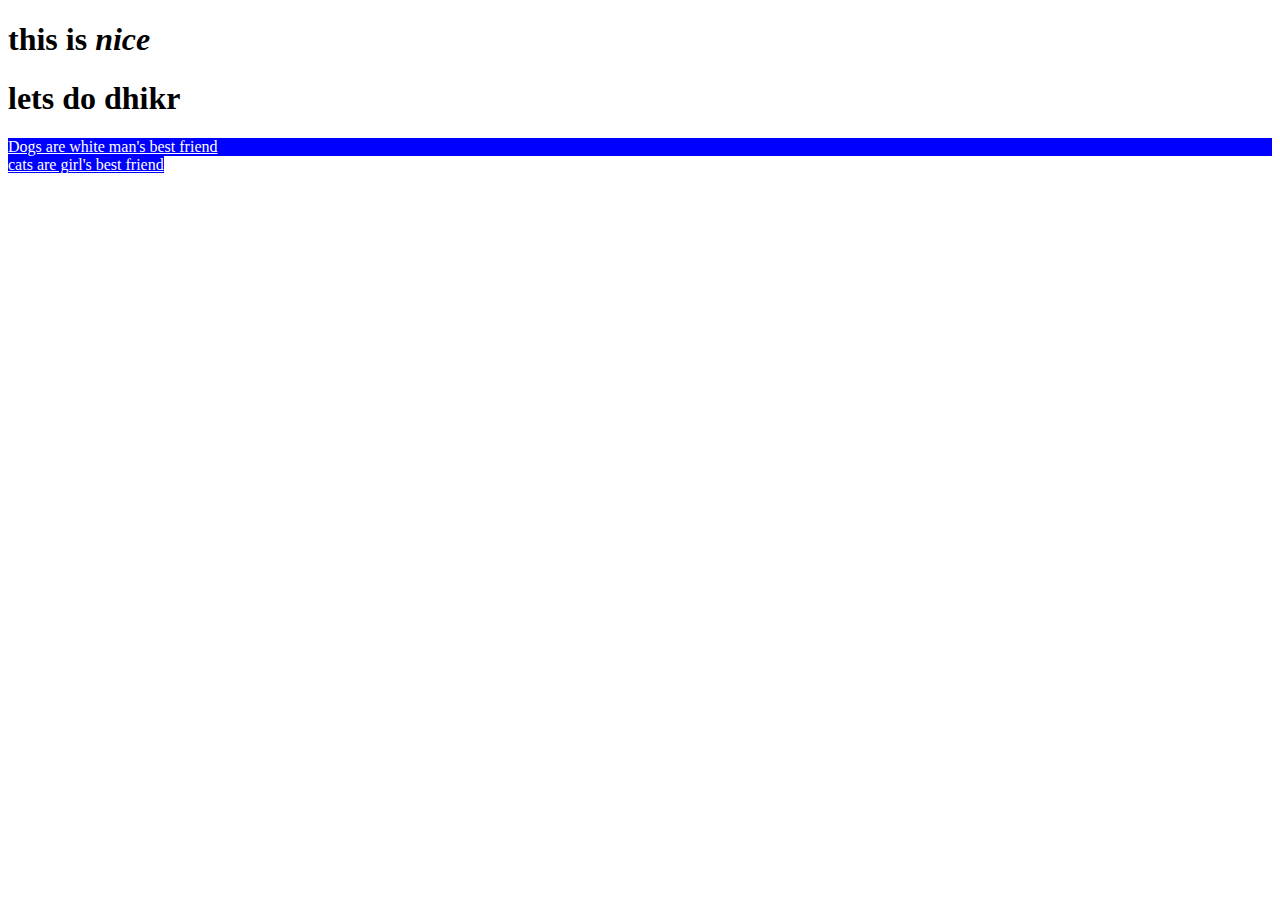
<file: ch10_DOM/index.html>
<!DOCTYPE html>
<html lang="en">
<head>
    <meta charset="UTF-8">
    <meta name="viewport" content="width=device-width, initial-scale=1.0">
    <title>DOM</title>
    <style>
        .animals{
            background-color: blue;
            text-decoration: underline;
            color: white;
        }
        
    </style>
</head>
<body>
    <h1 id="first_h1" name="second">Let's learn DOM</h1>
    <h1 name="second">lets do dhikr</h1>
    <div class="animals">Dogs are white man's best friend</div>
    <span class="animals">cats are girl's best friend</span>
    <script src="script.js"></script>
</body>
</html>
</file>
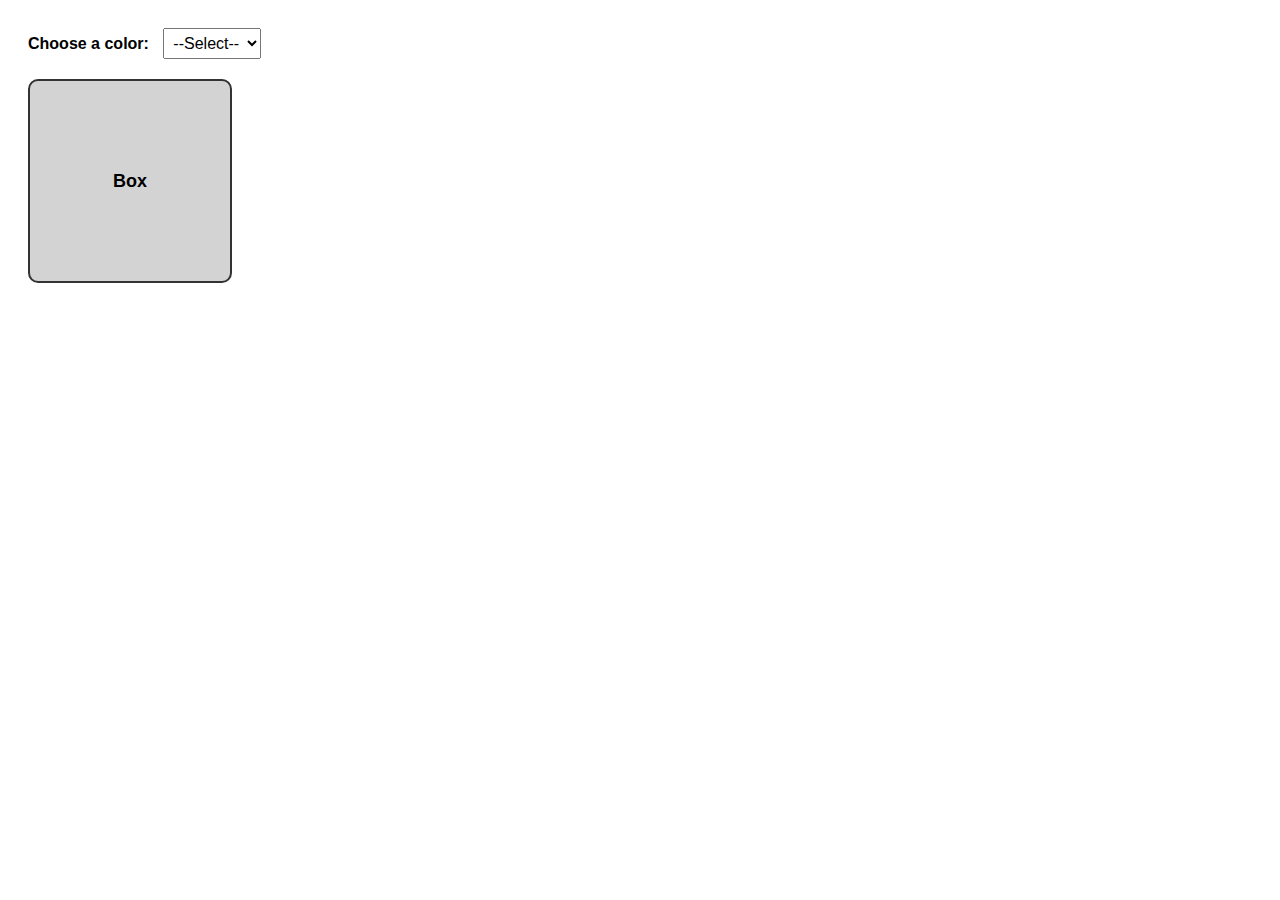
<file: ch12_events/onchanges-examples/index.html>
<!DOCTYPE html>
<html lang="en">
<head>
  <meta charset="UTF-8">
  <meta name="viewport" content="width=device-width, initial-scale=1.0">
  <title>onchange Example</title>
  <!-- Link to CSS -->
  <link rel="stylesheet" href="style.css">
</head>
<body>

  <label for="colorSelect">Choose a color:</label>
  <select onchange="changeCountry()" id="colorSelect" onchange="changeColor()">
    <option value="">--Select--</option>
    <option value="red">Red</option>
    <option value="blue">Blue</option>
    <option value="green">Green</option>
    <option value="yellow">Yellow</option>
  </select>

  <div class="box" id="colorBox">Box</div>

  <!-- Link to JavaScript -->
  <script src="script.js"></script>
</body>
</html>
</file>
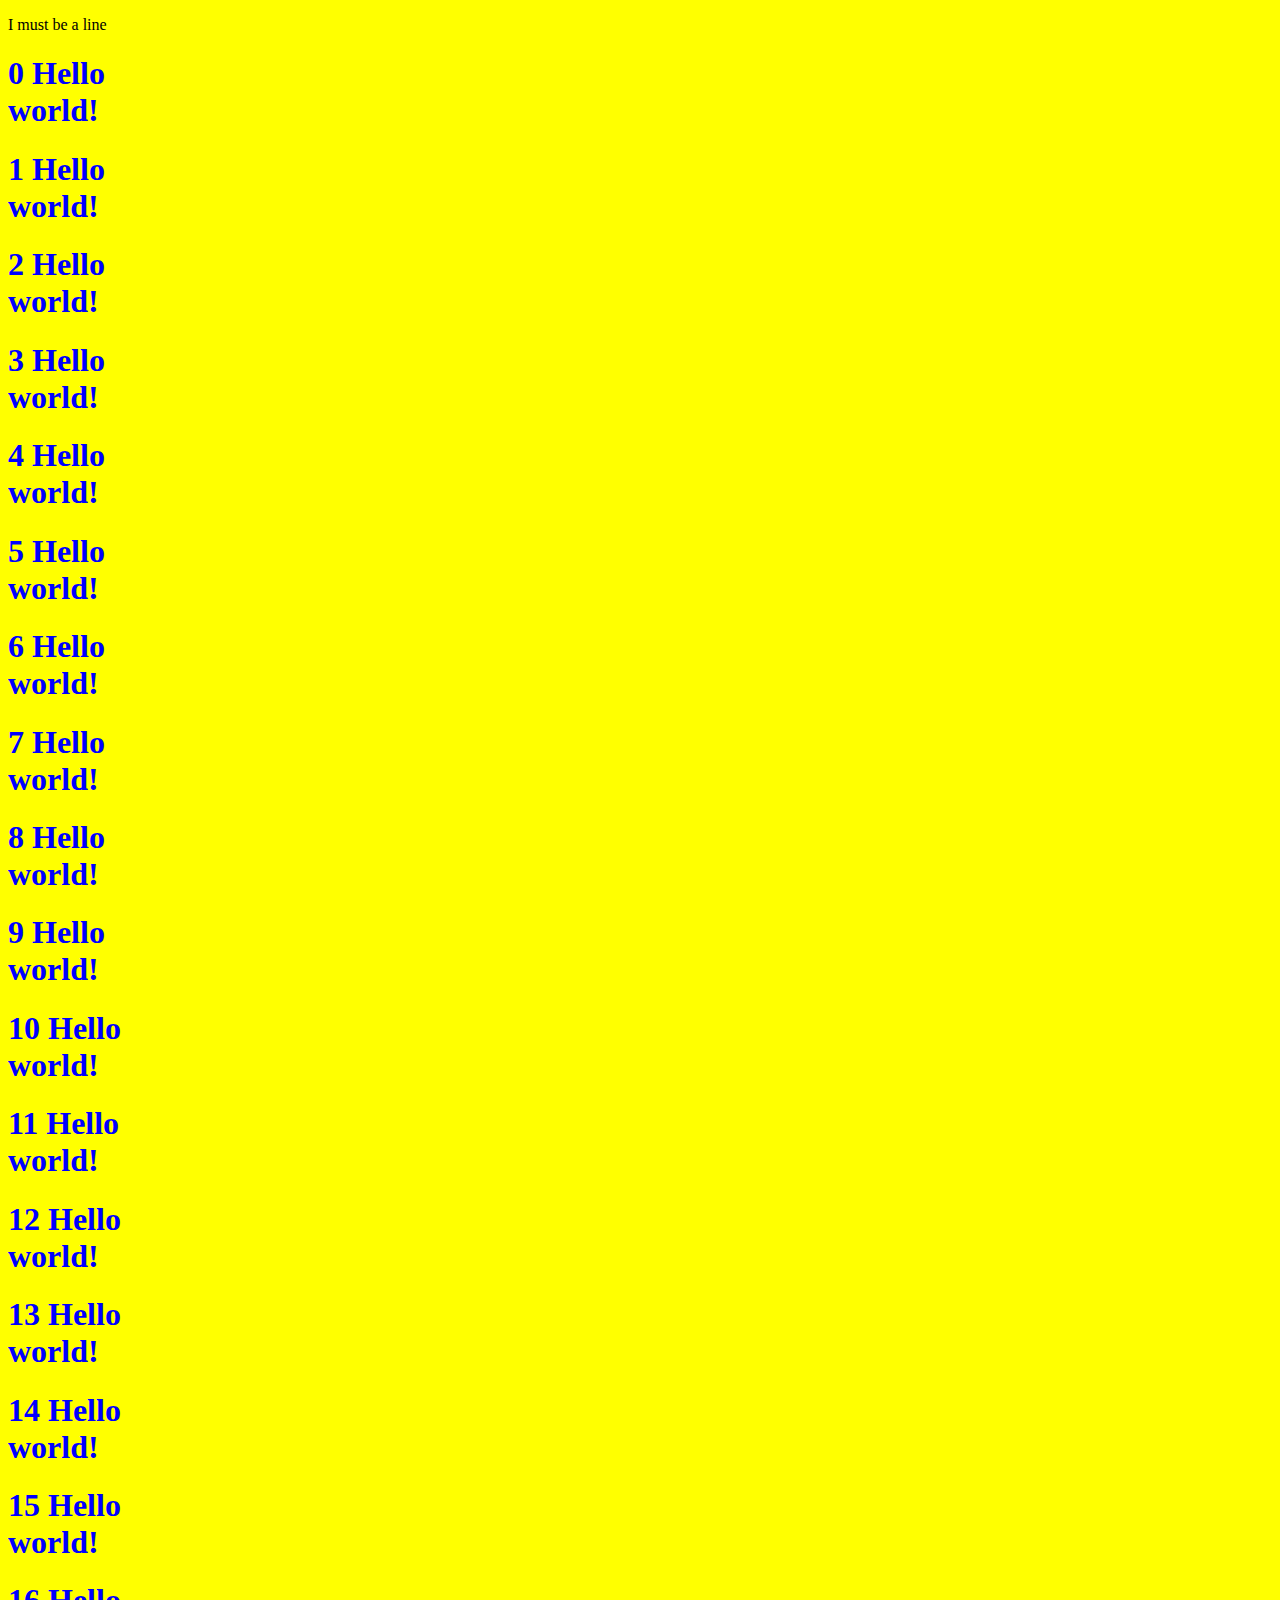
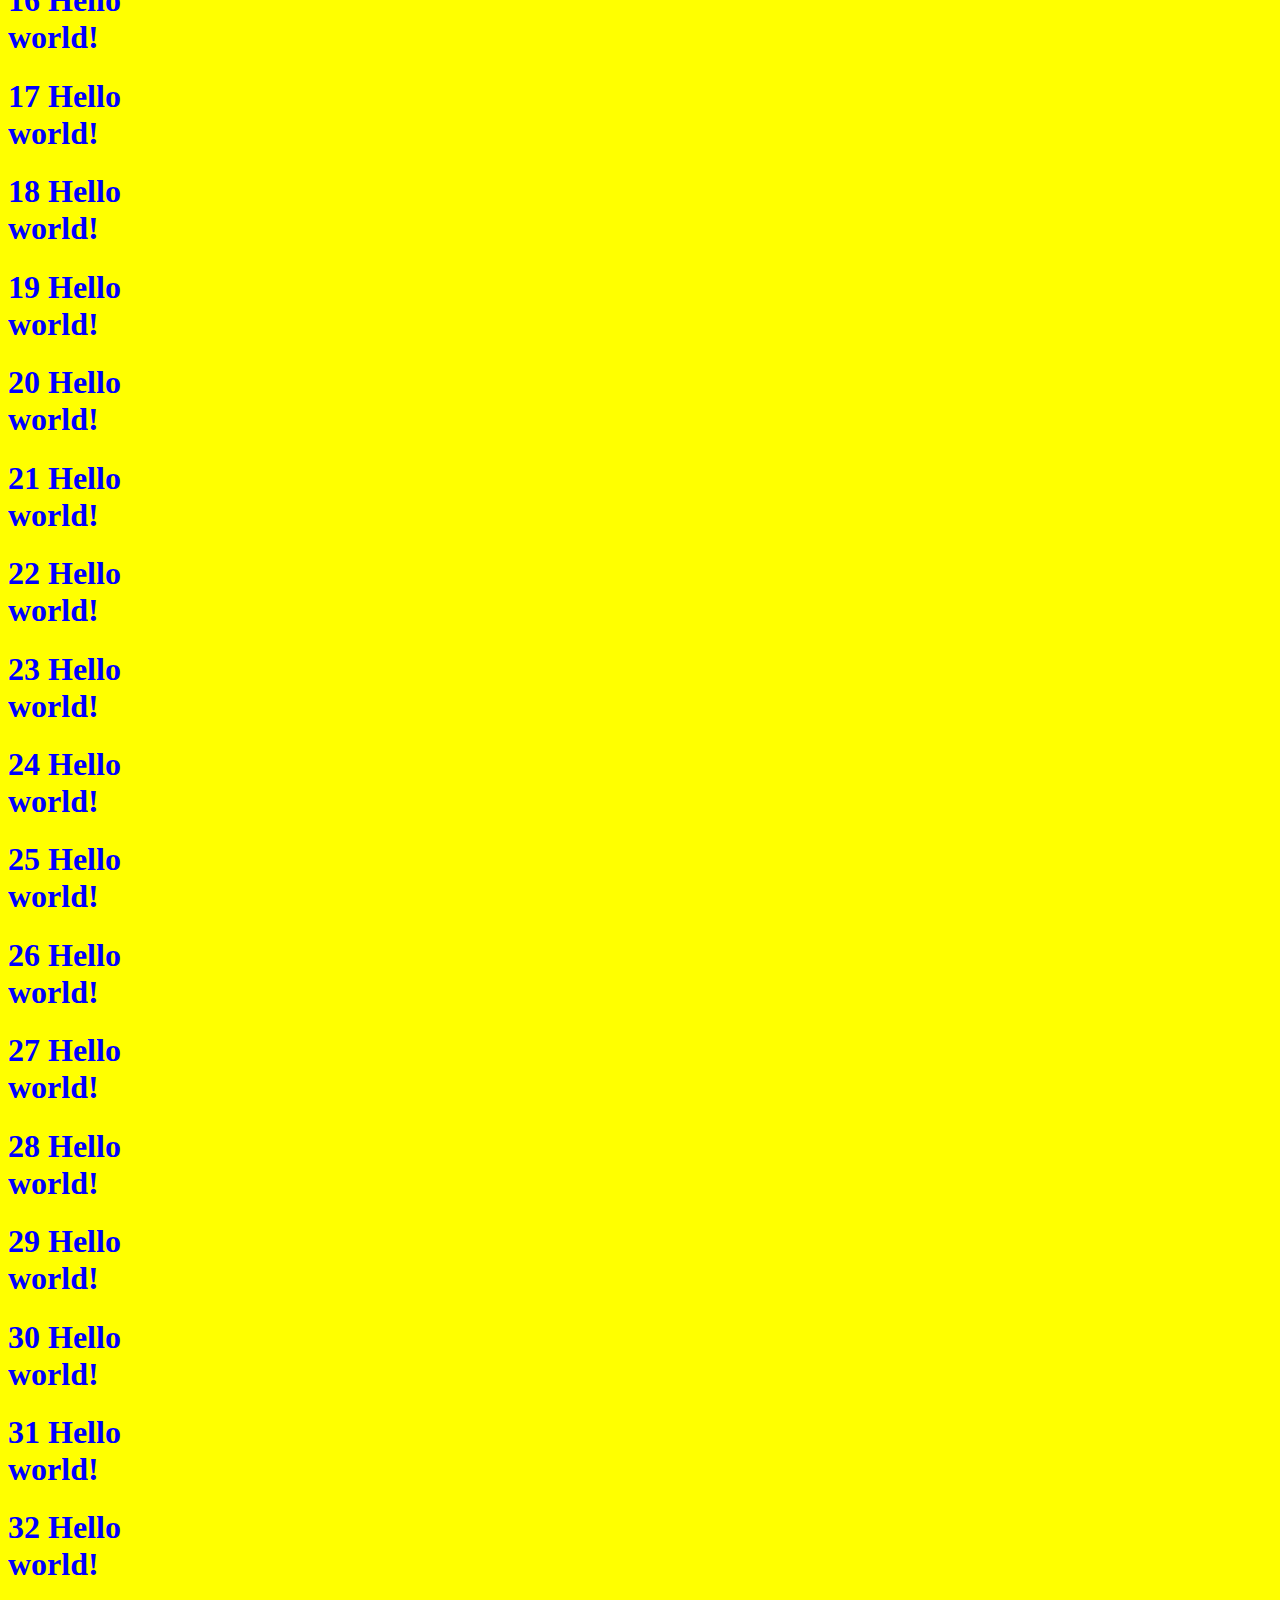
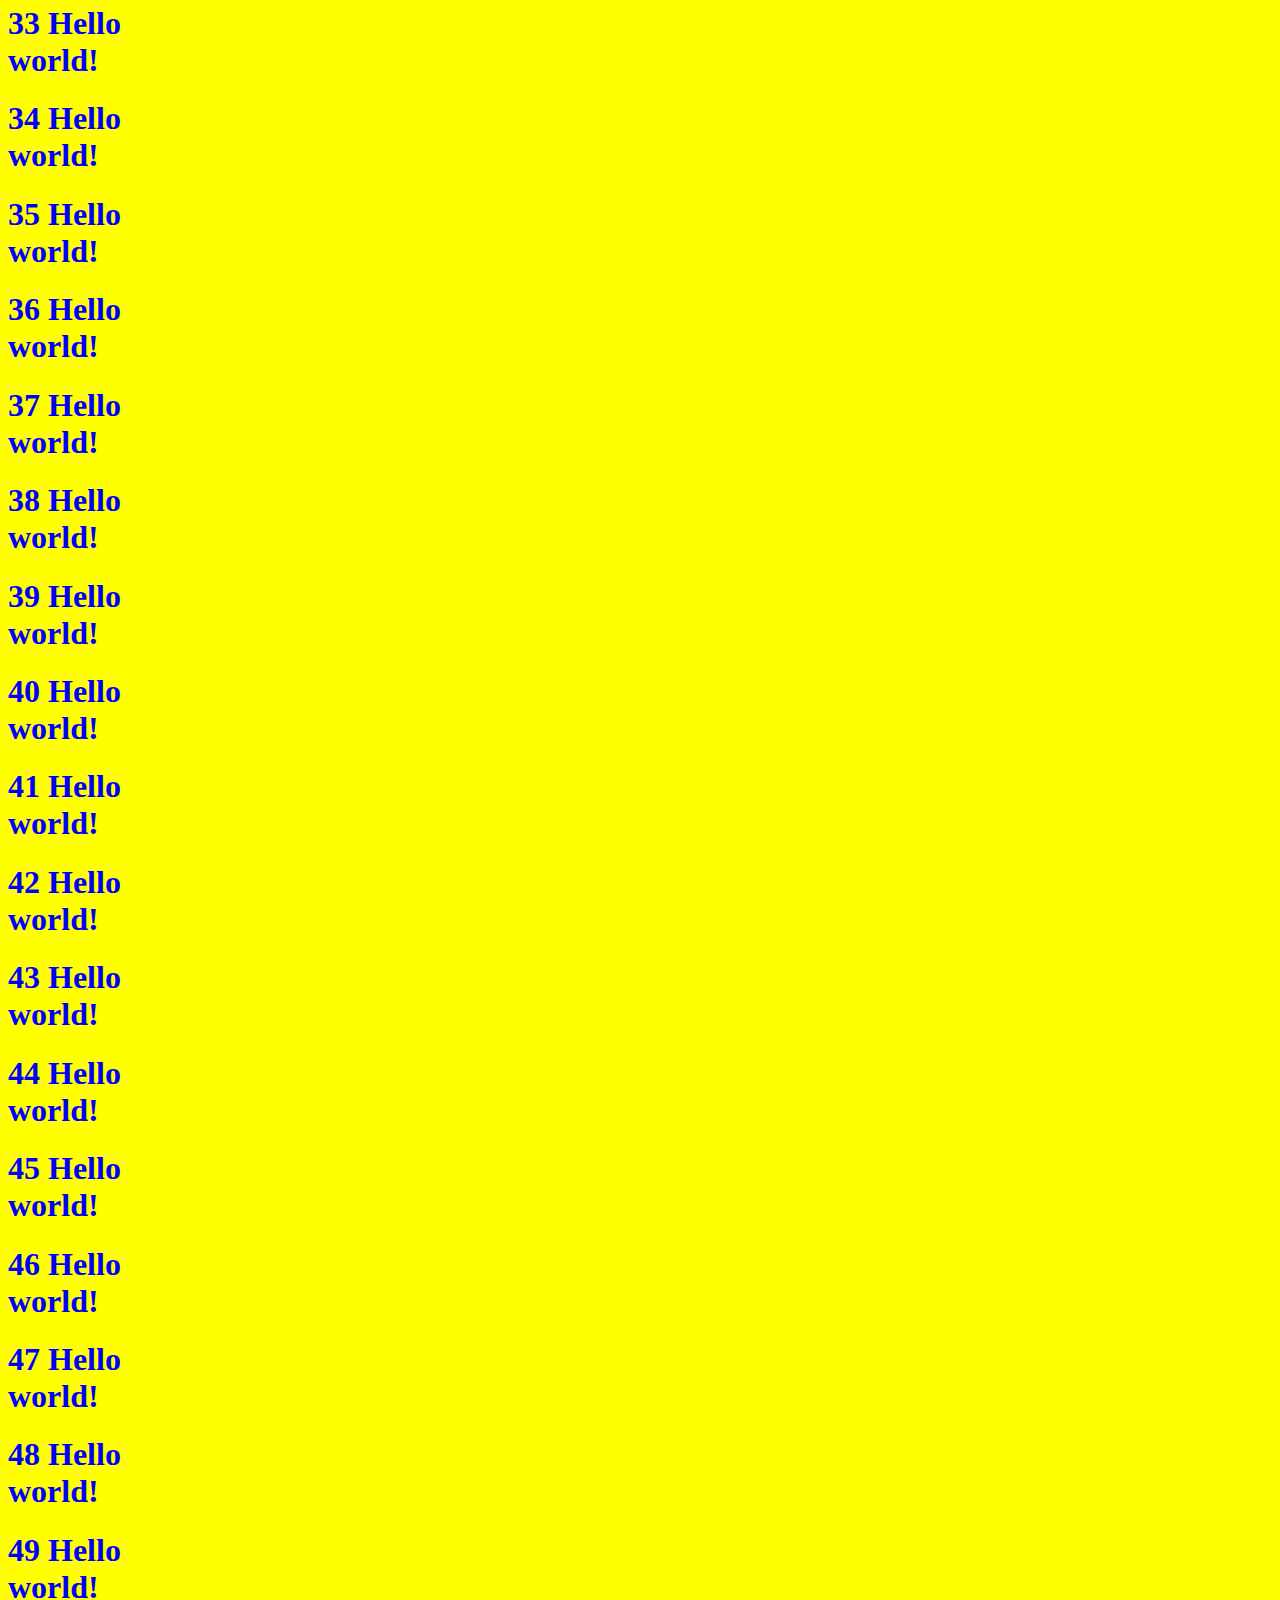
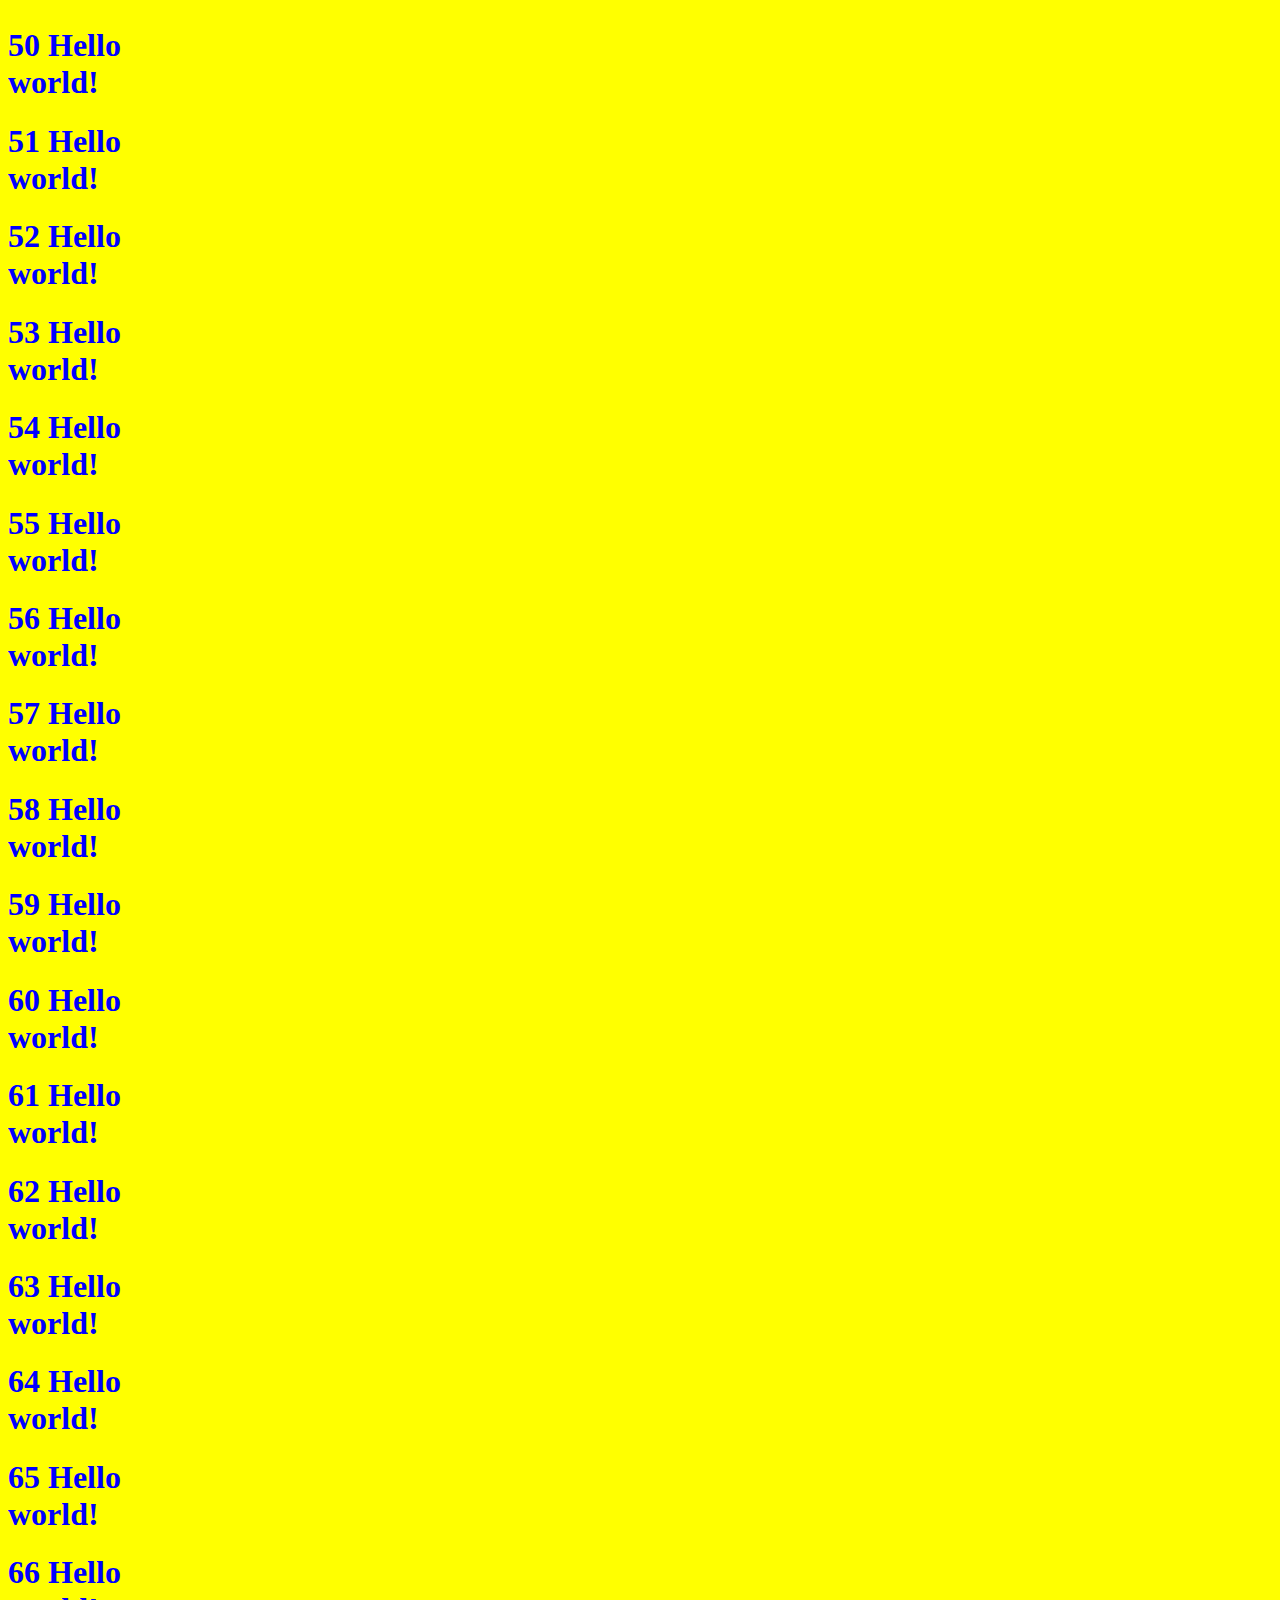
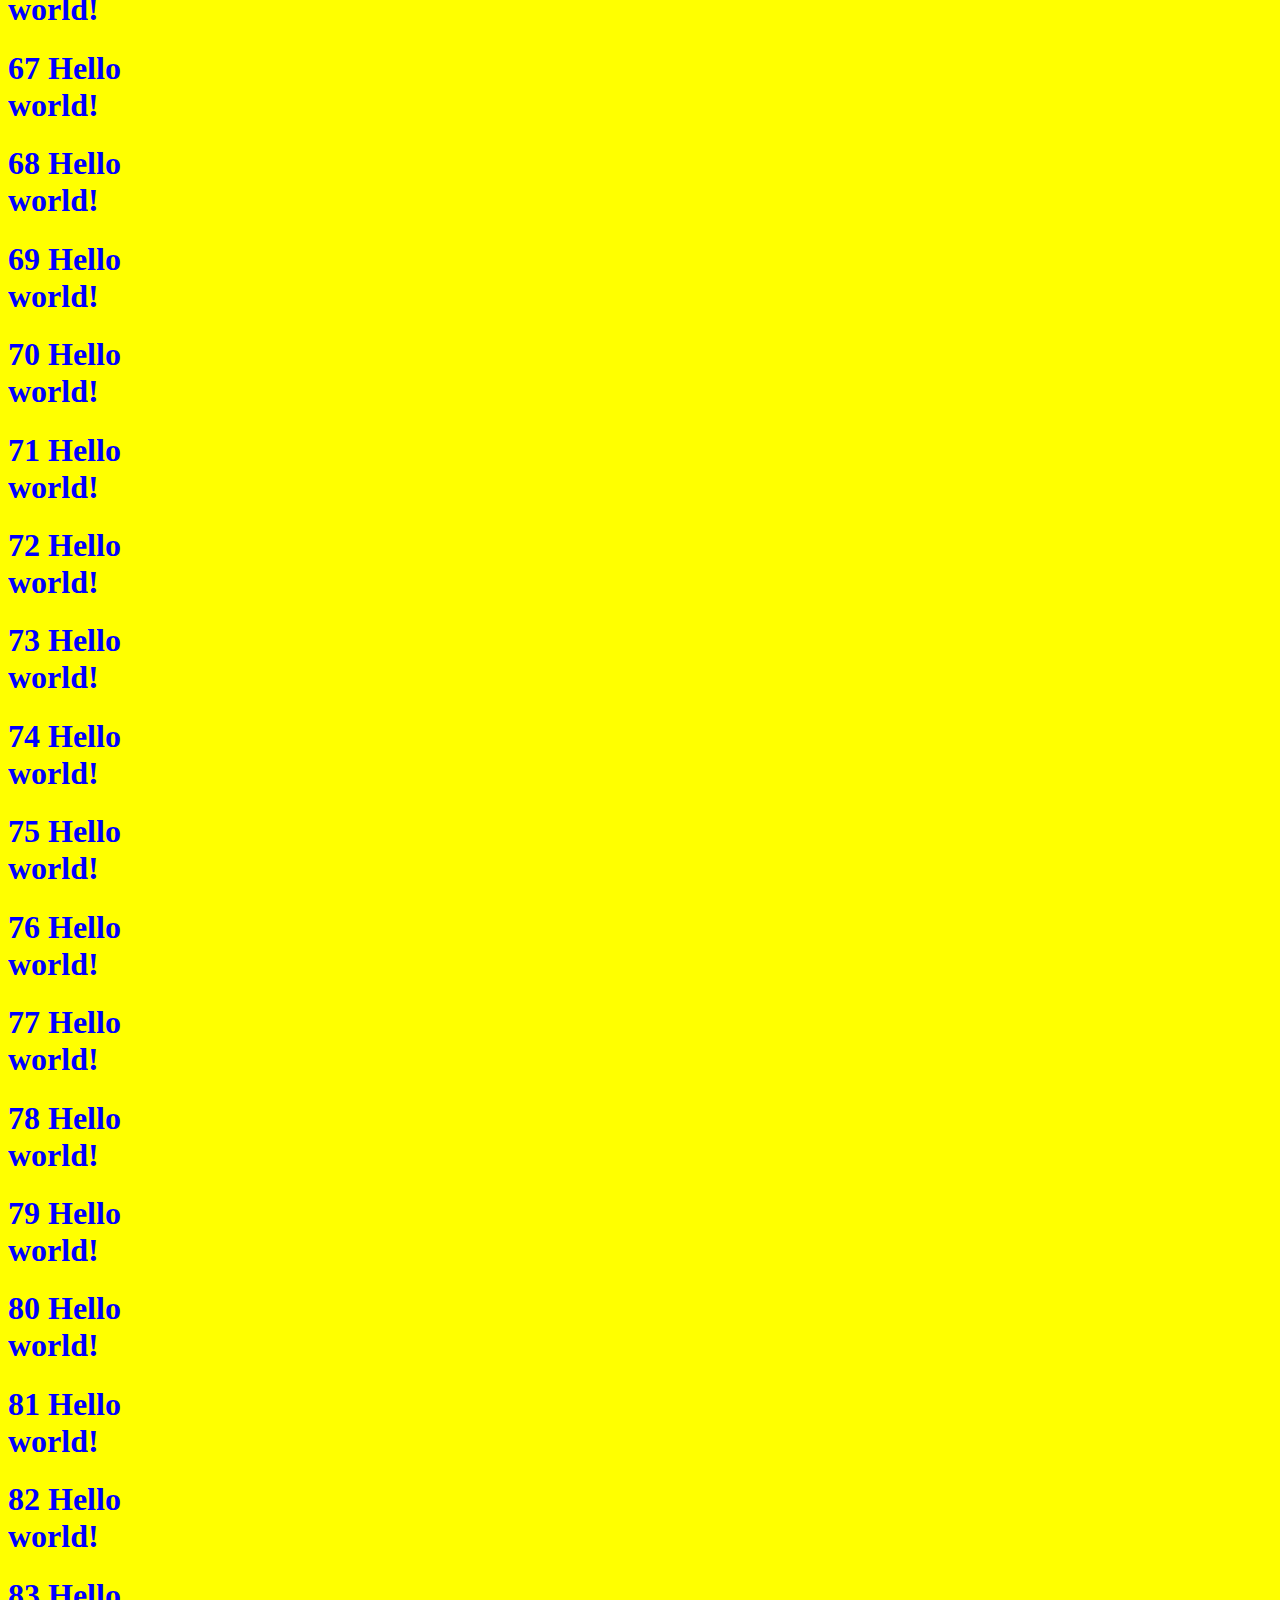
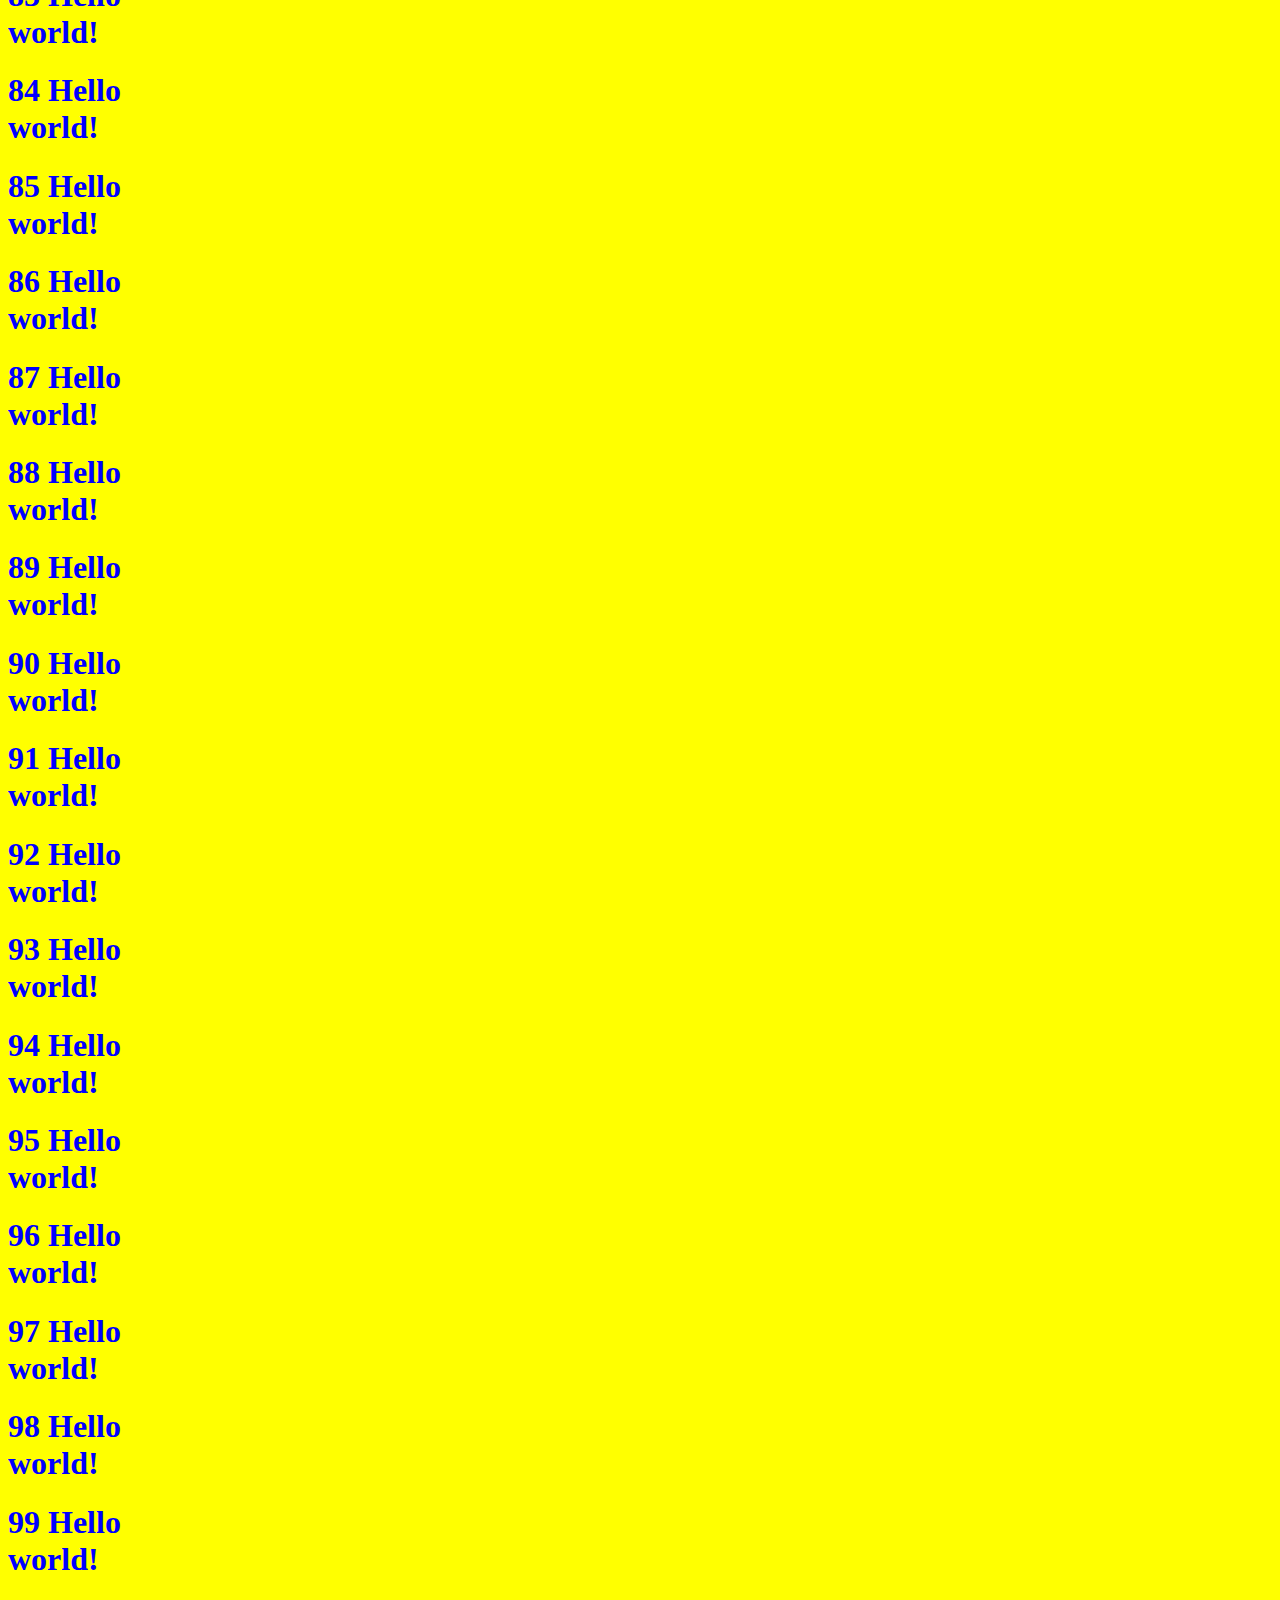
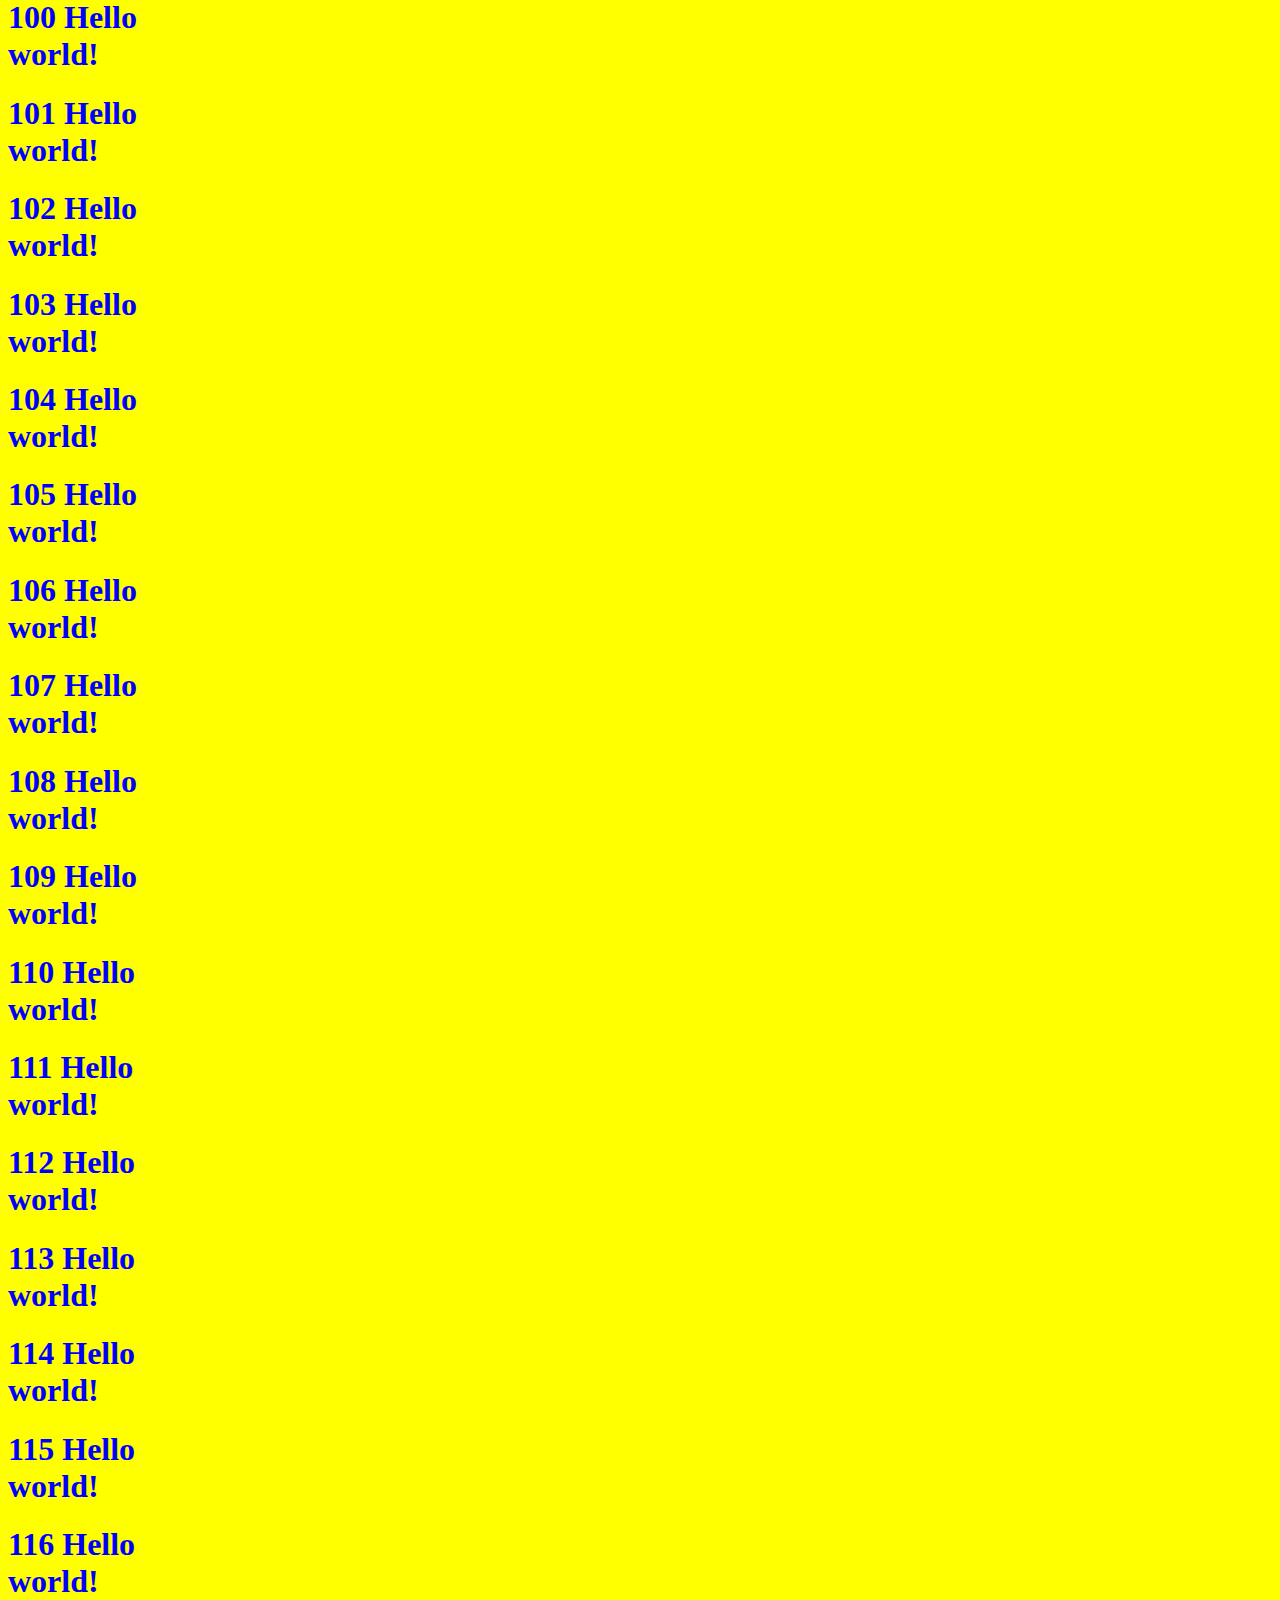
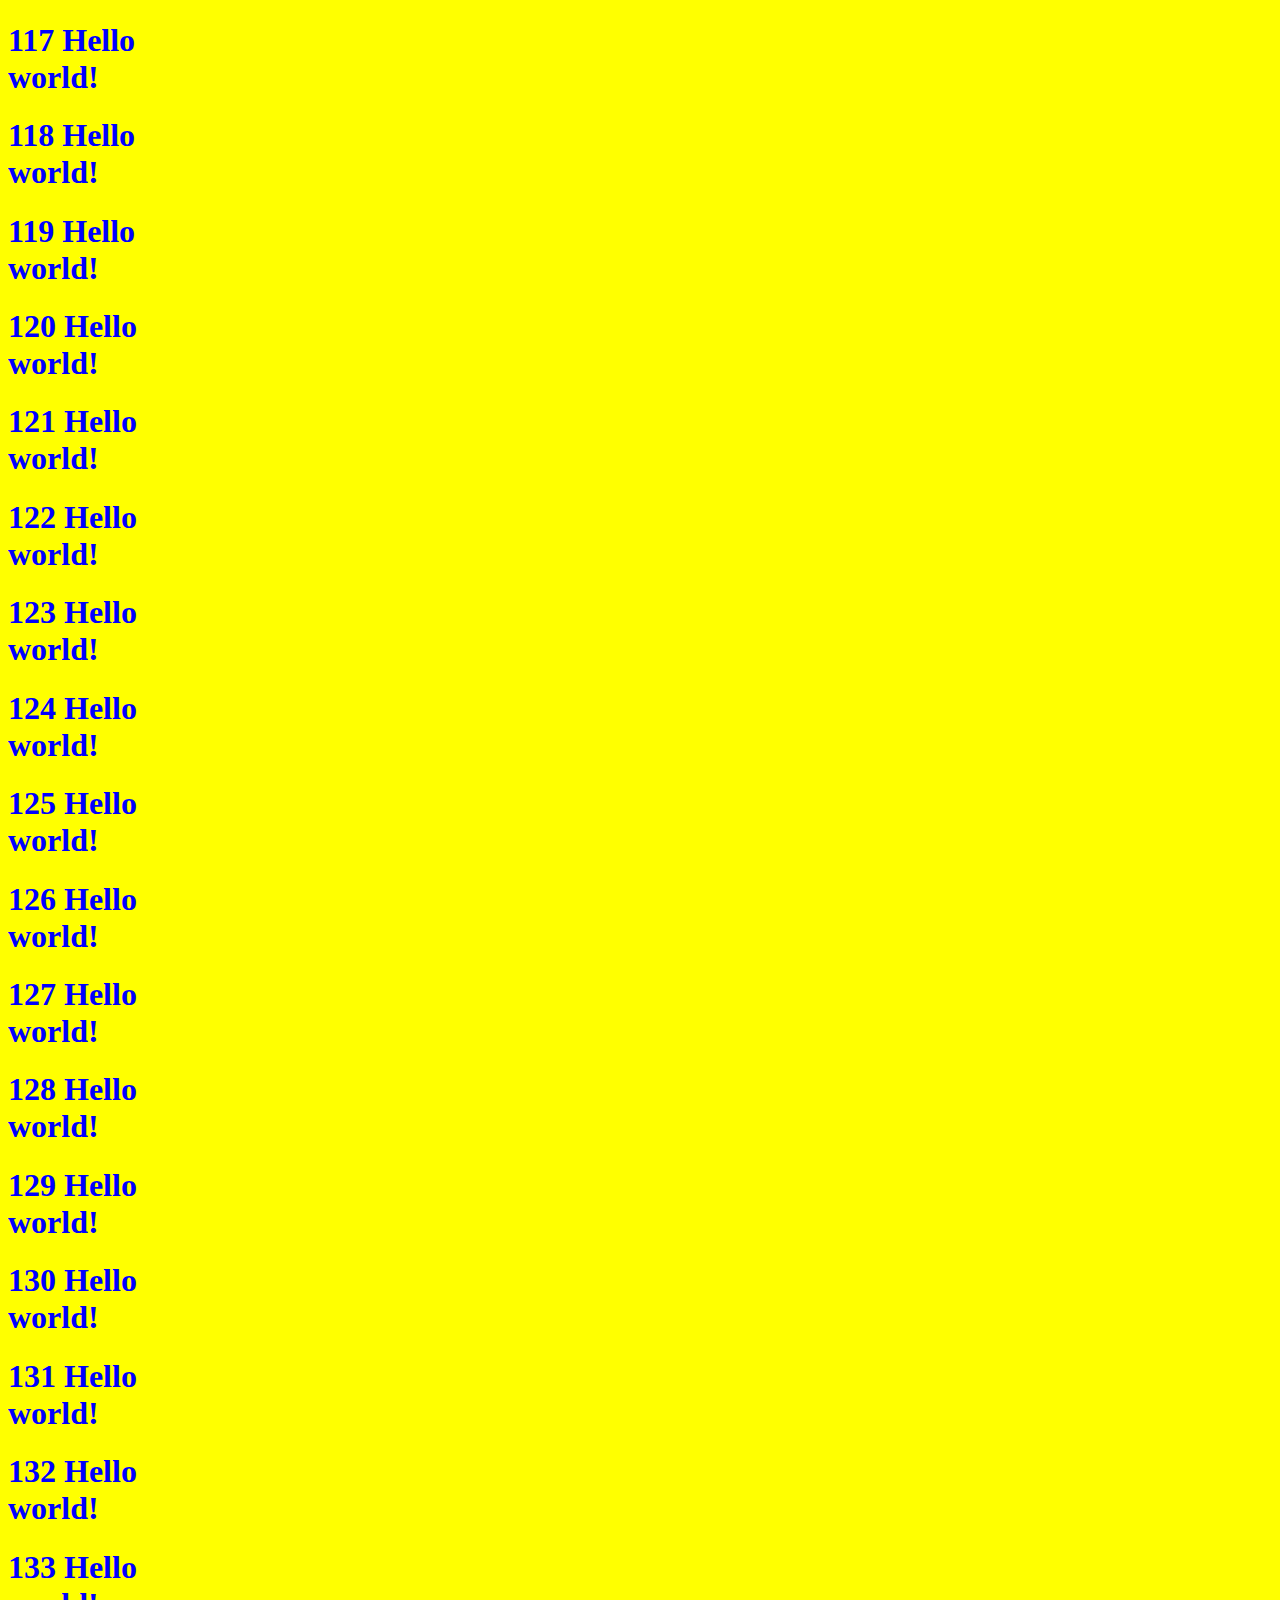
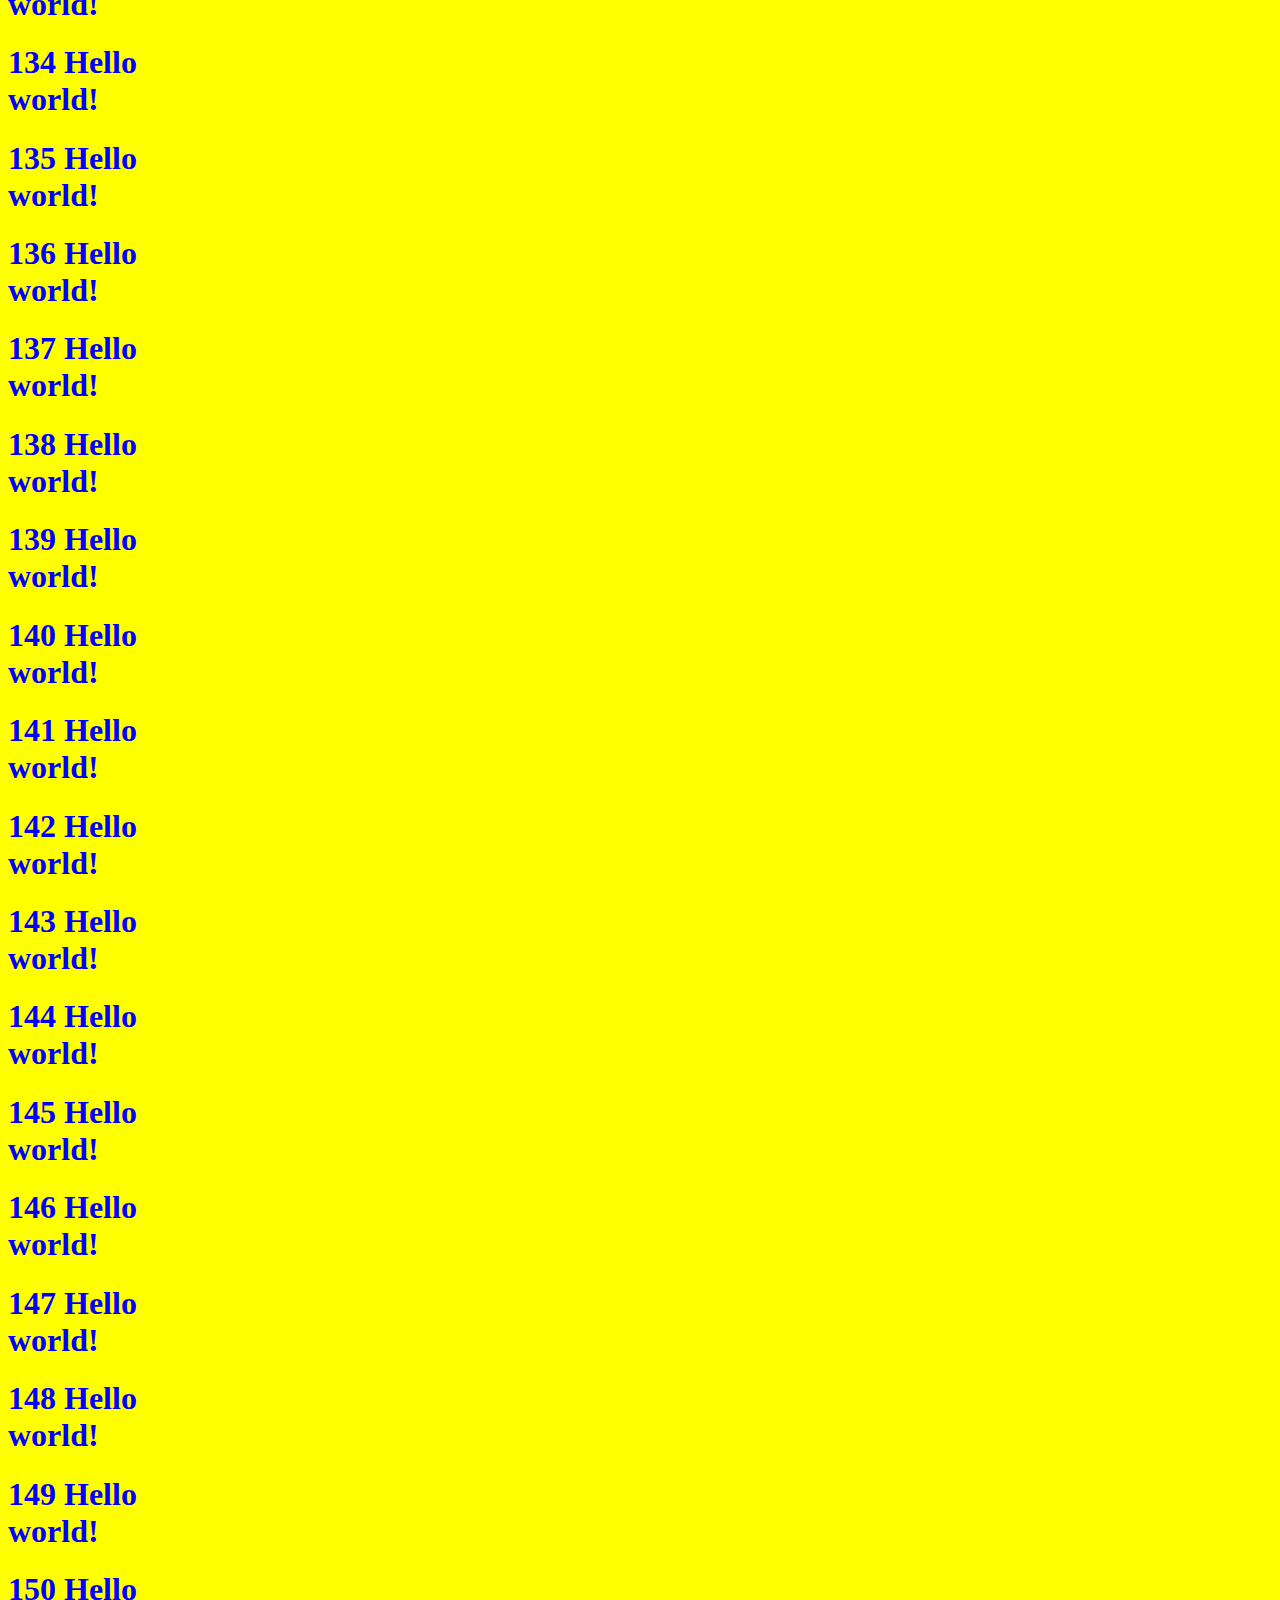
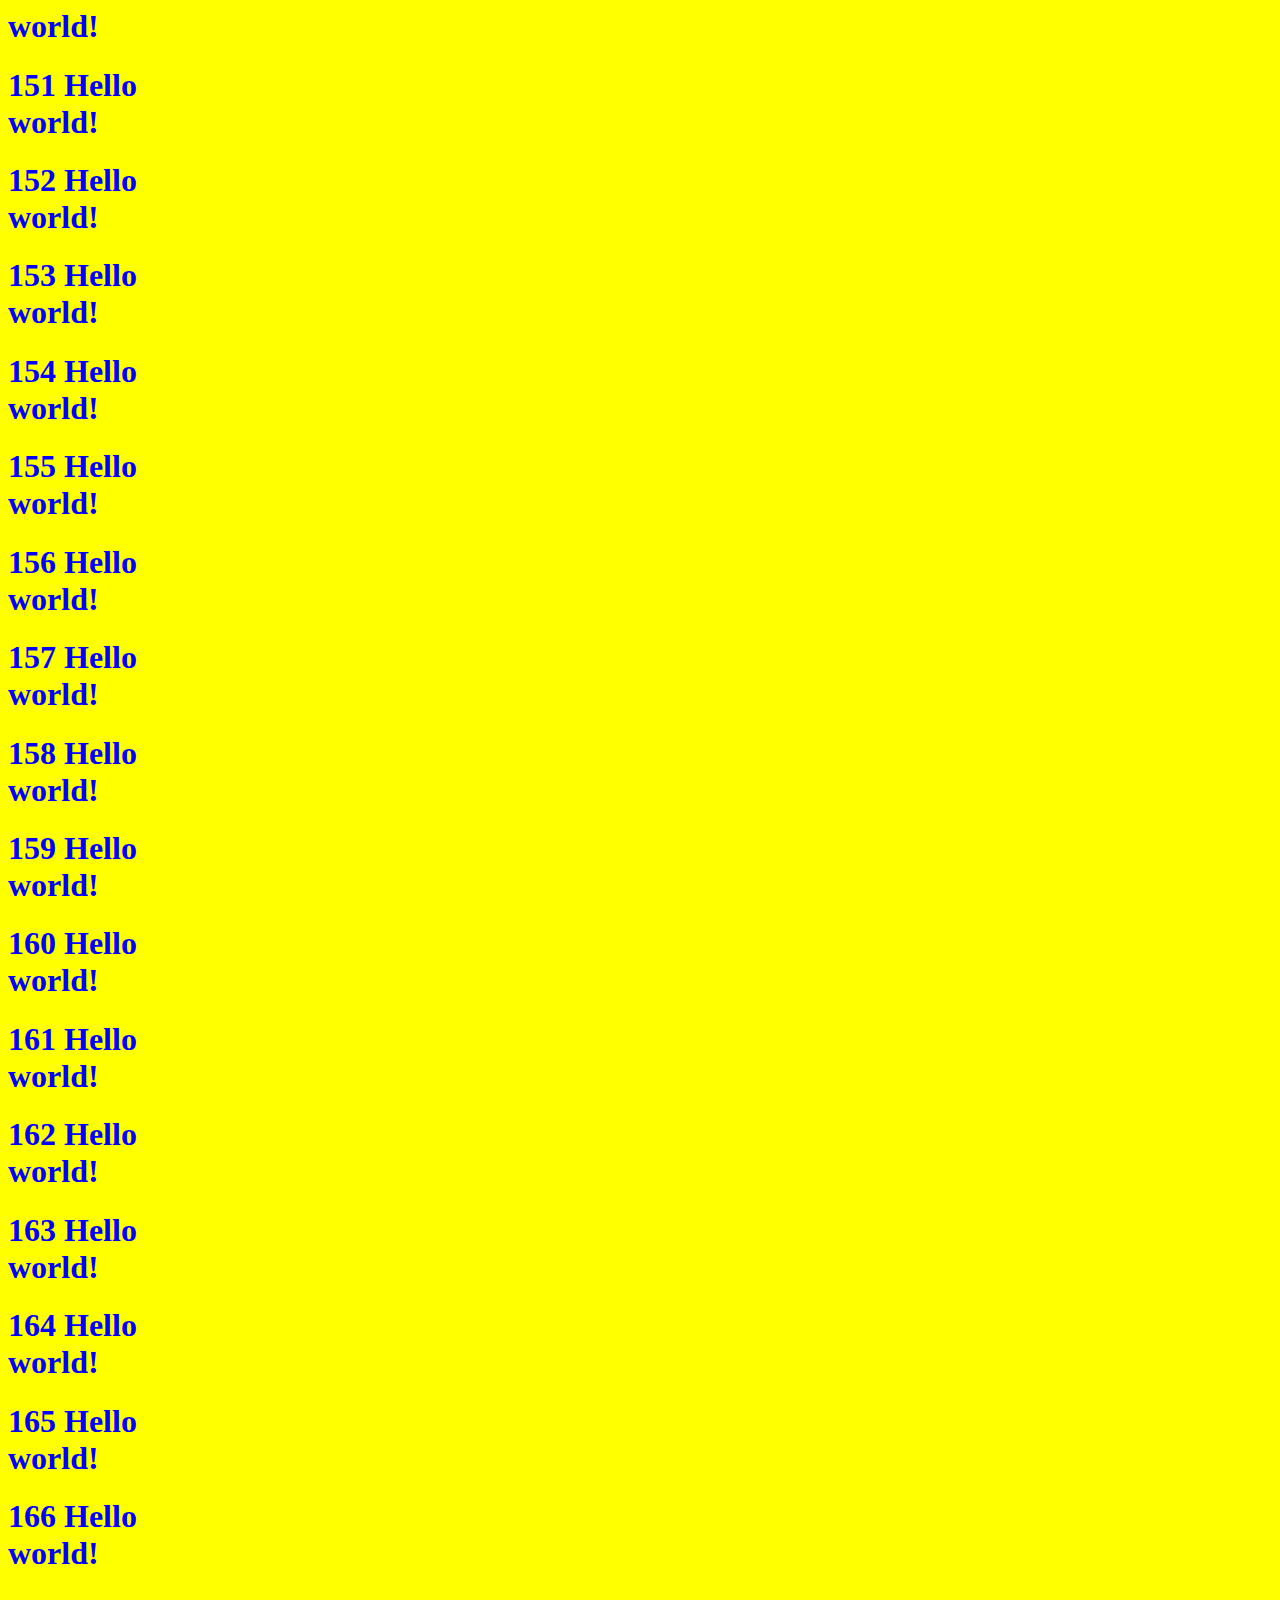
<file: my_trial/DOM/index.html>
<!DOCTYPE html>
<html lang="en">
<head>
    <meta charset="UTF-8">
    <meta name="viewport" content="width=device-width, initial-scale=1.0">
    <title>Document</title>
</head>
<body>
    <p id="wanna_first">I must be a line</p>
   <script src="script.js"></script>
</body>
</html>
</file>
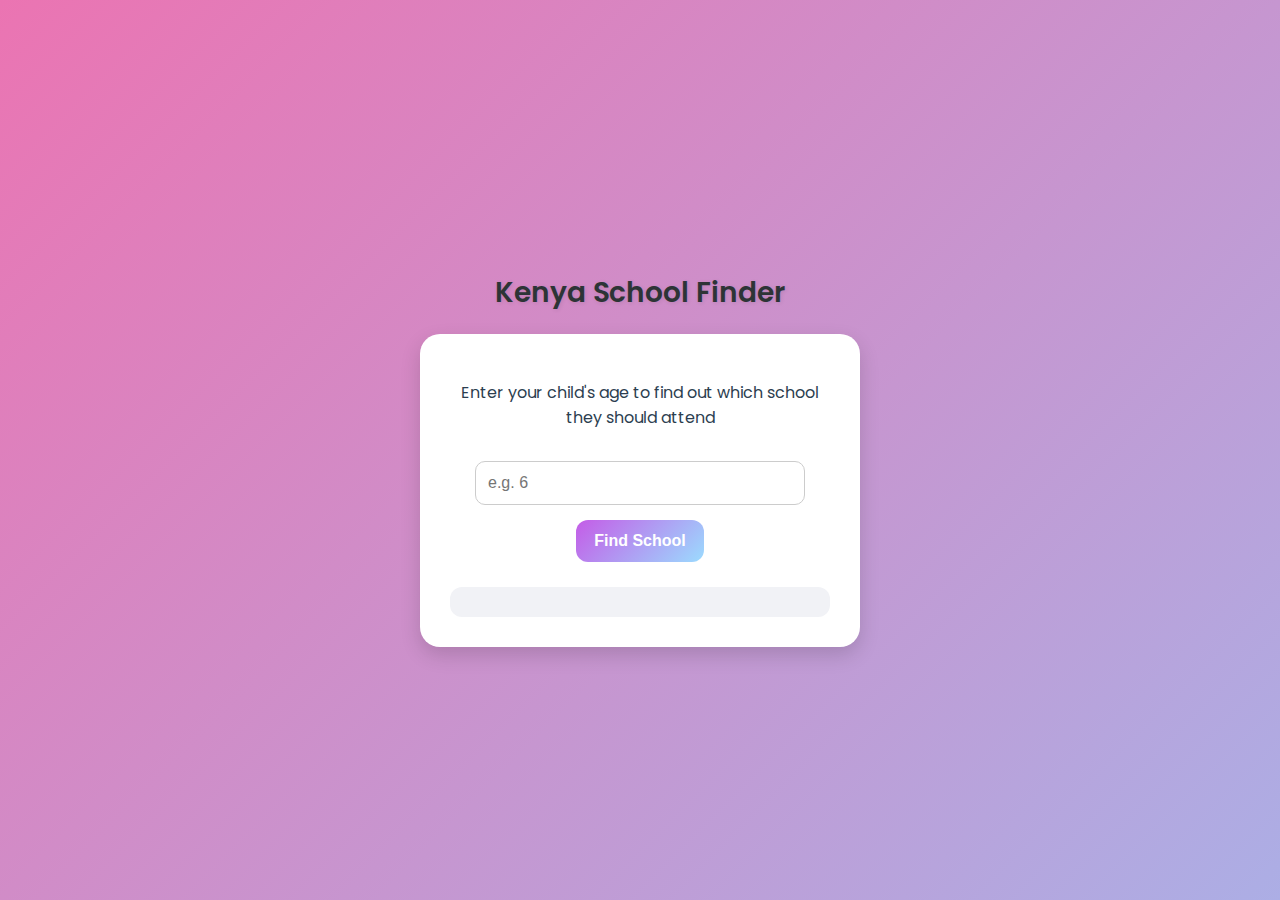
<file: my_trial/school/index.html>
<!DOCTYPE html>
<html lang="en">
<head>
  <meta charset="UTF-8">
  <title>Kenya School Finder</title>
  <link rel="stylesheet" href="style.css">
</head>
<body>
  <h1>Kenya School Finder</h1>
  <div class="container">
    <p>Enter your child's age to find out which school they should attend</p>
    <input type="number" id="age" min="2" max="30" placeholder="e.g. 6">
    <br>
    <button onclick="recommendSchool()">Find School</button>
    <div class="result" id="result"></div>
  </div>
  <script src="script.js"></script>
</body>
</html>
</file>
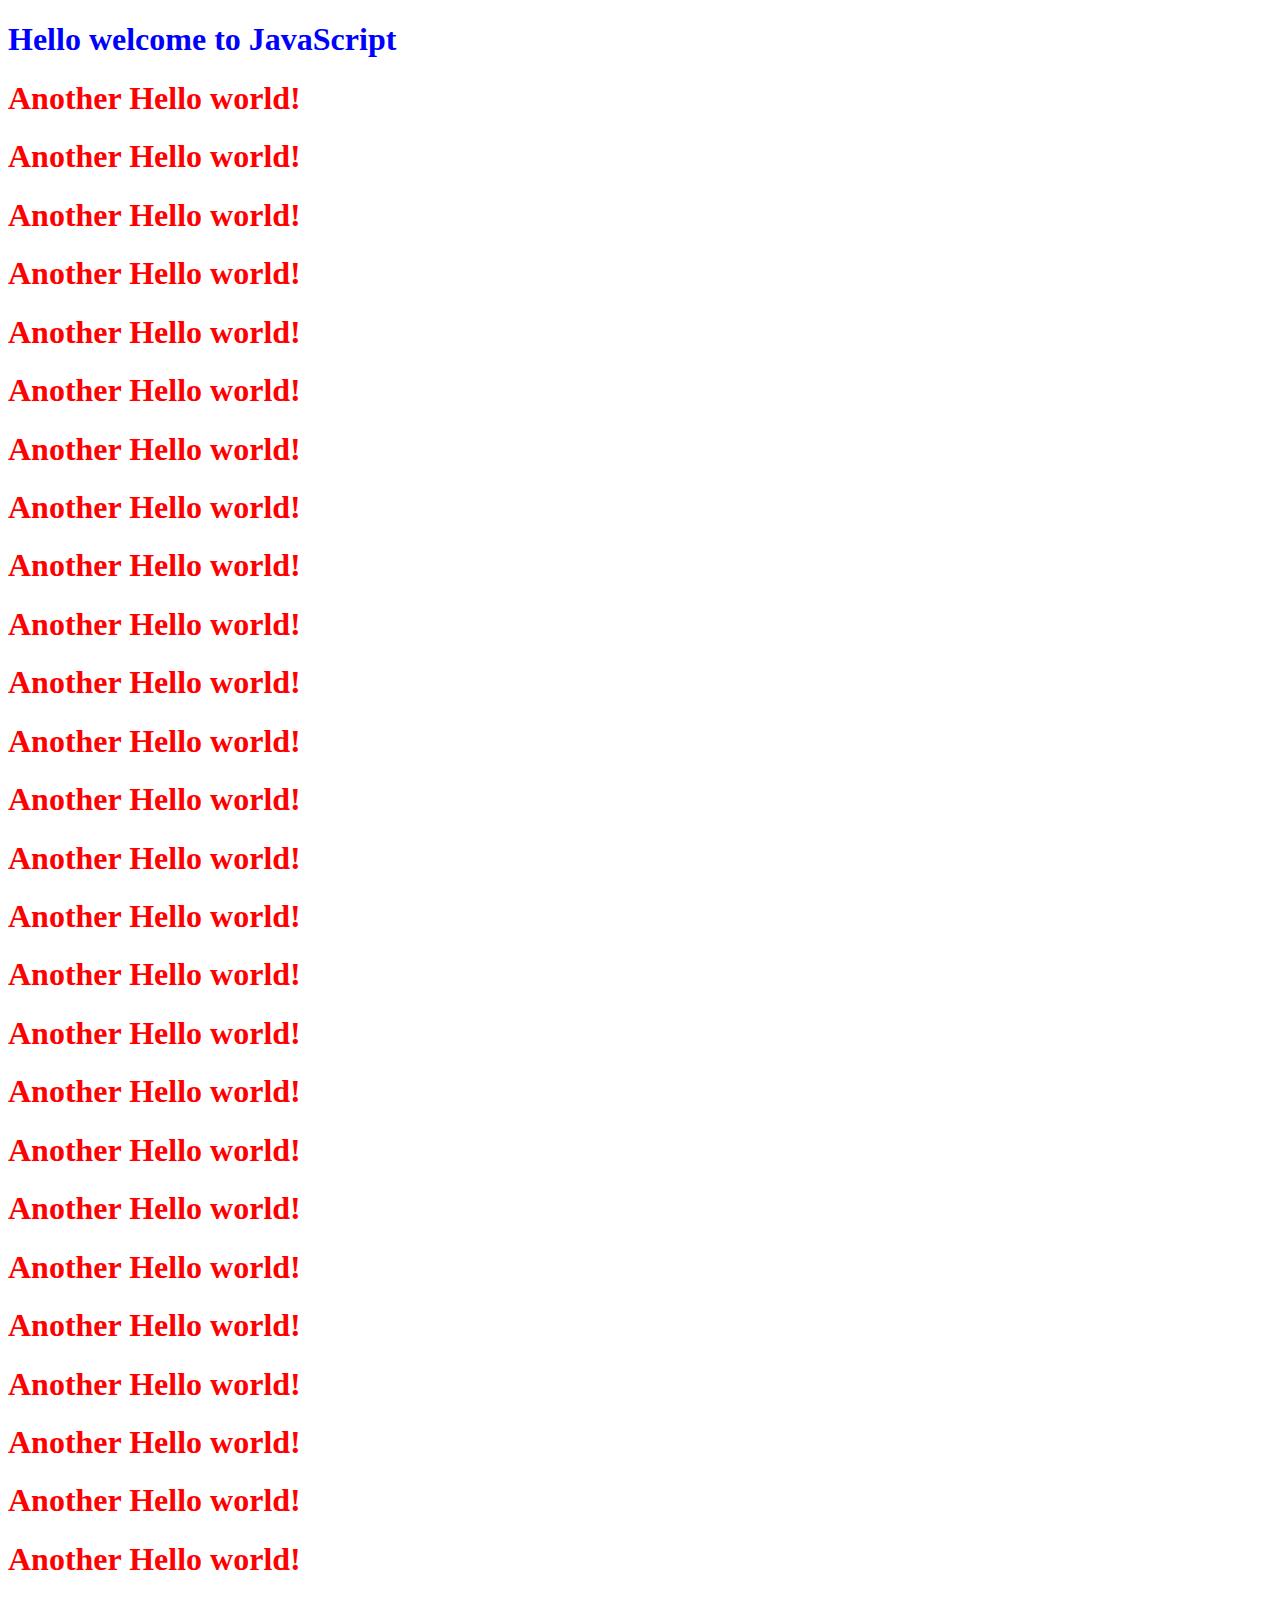
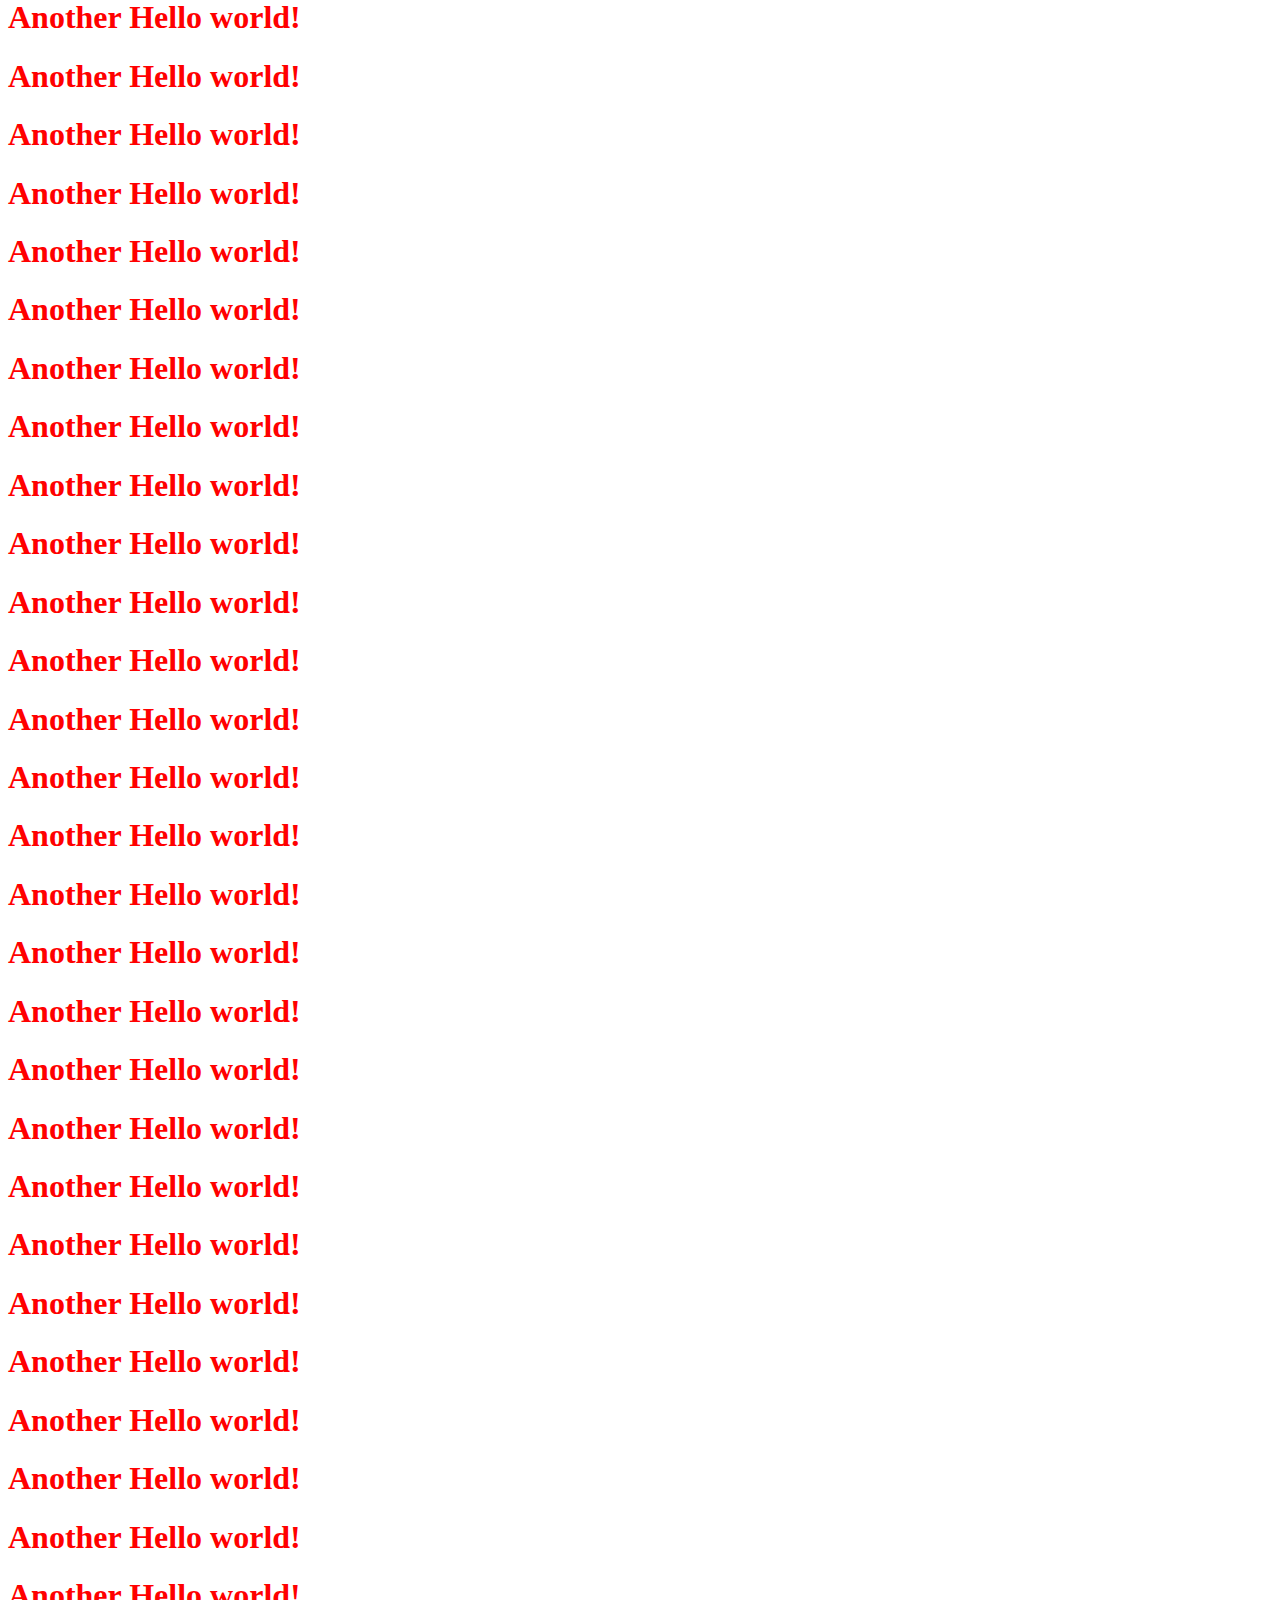
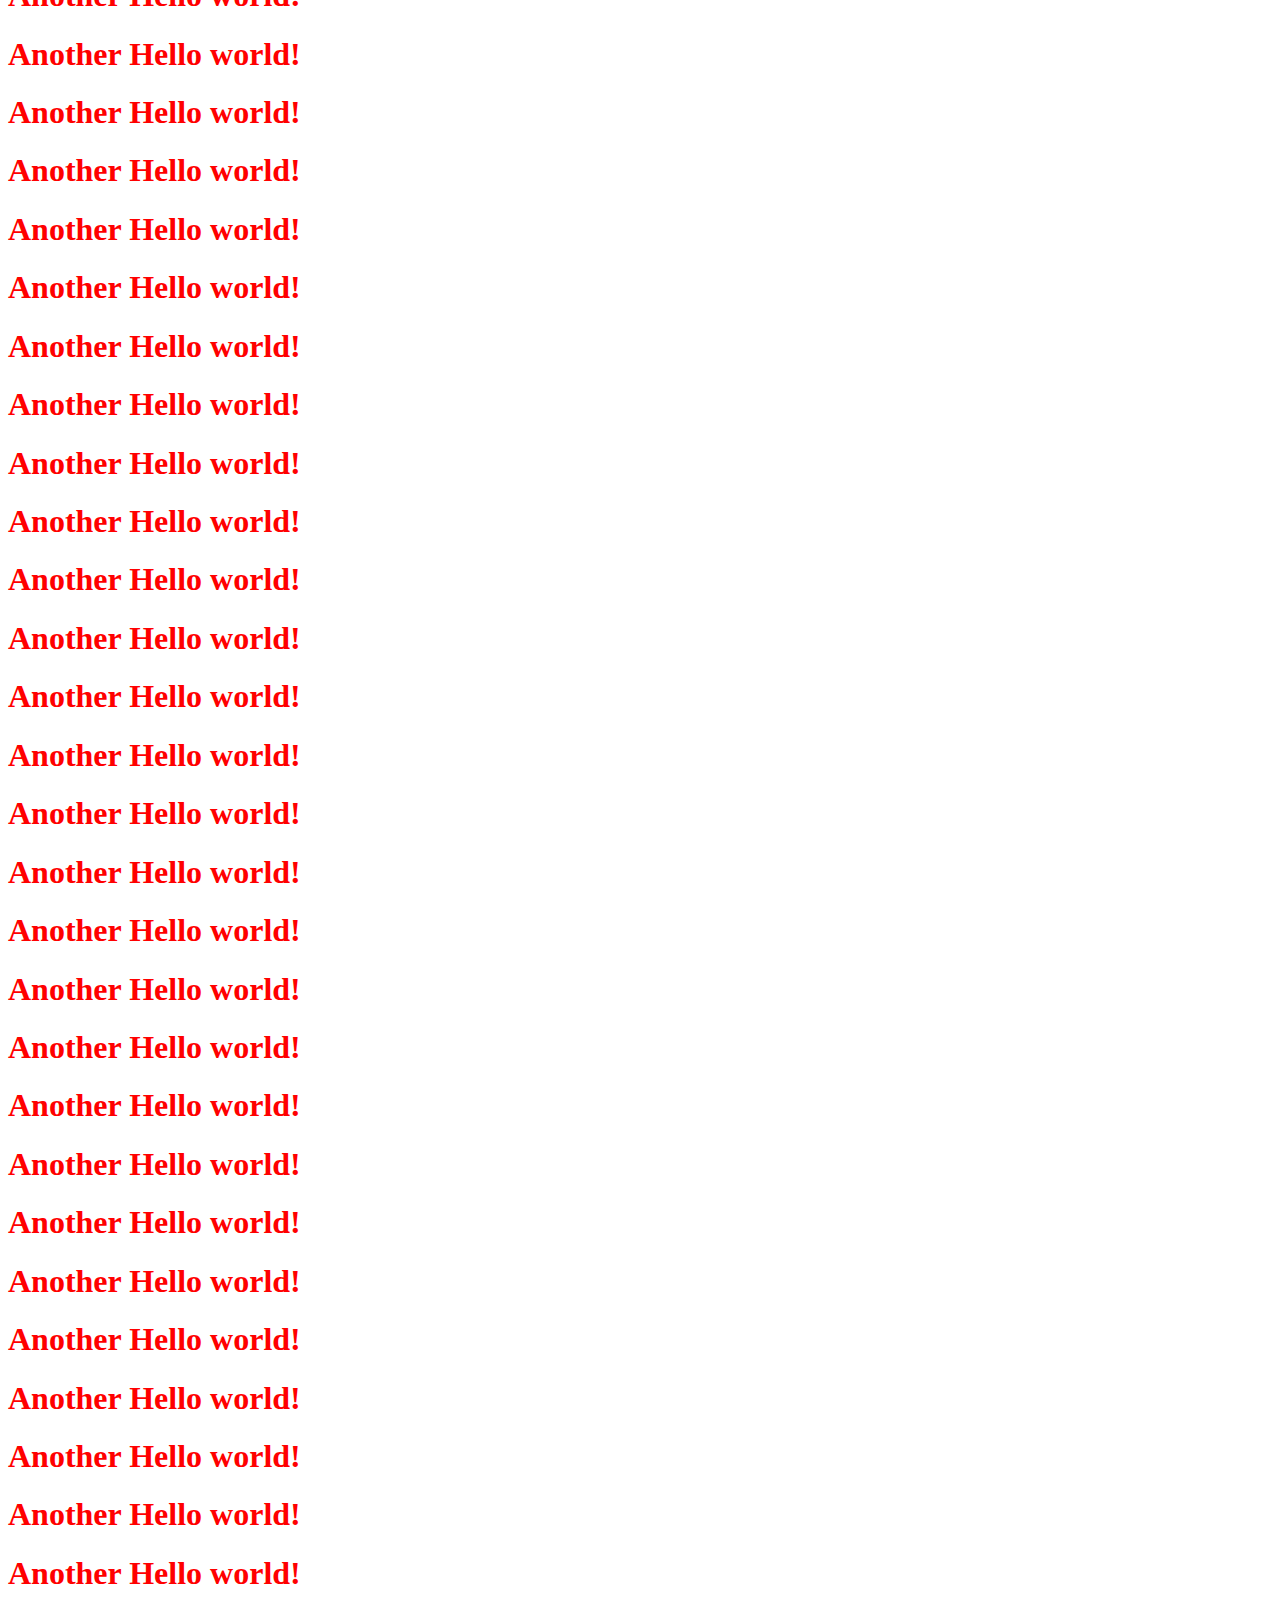
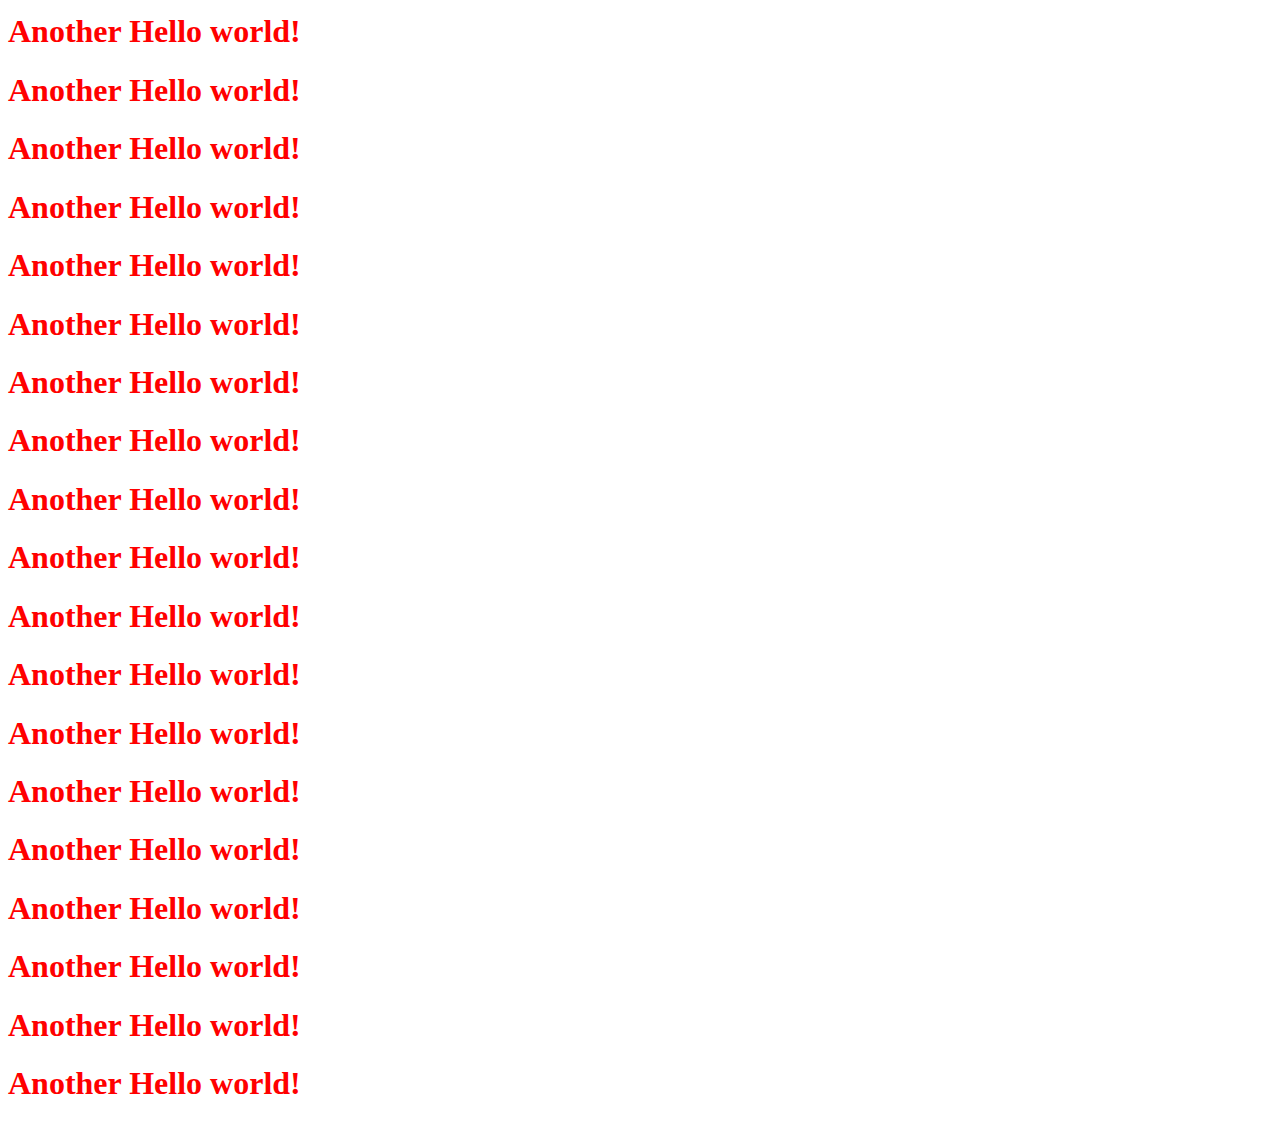
<file: hello.html>
<!DOCTYPE html>
<html lang="en">
<head>
    <meta charset="UTF-8">
    <meta name="viewport" content="width=, initial-scale=1.0">
    <title>Document</title>
</head>
<body>
    <h1>Hello welcome to JavaScript</h1>
    <style>
        h1{
            color: blue;
        }
    </style>
    <script>
        alert("Hello world");
        for (var i = 0; i<100; i++){
        var anotherH1 = document.createElement("h1")
        anotherH1.textContent="Another Hello world!";
        anotherH1.style.color="red";
        document.body.appendChild(anotherH1);
        }

        
    </script>
</body>
</html>
</file>
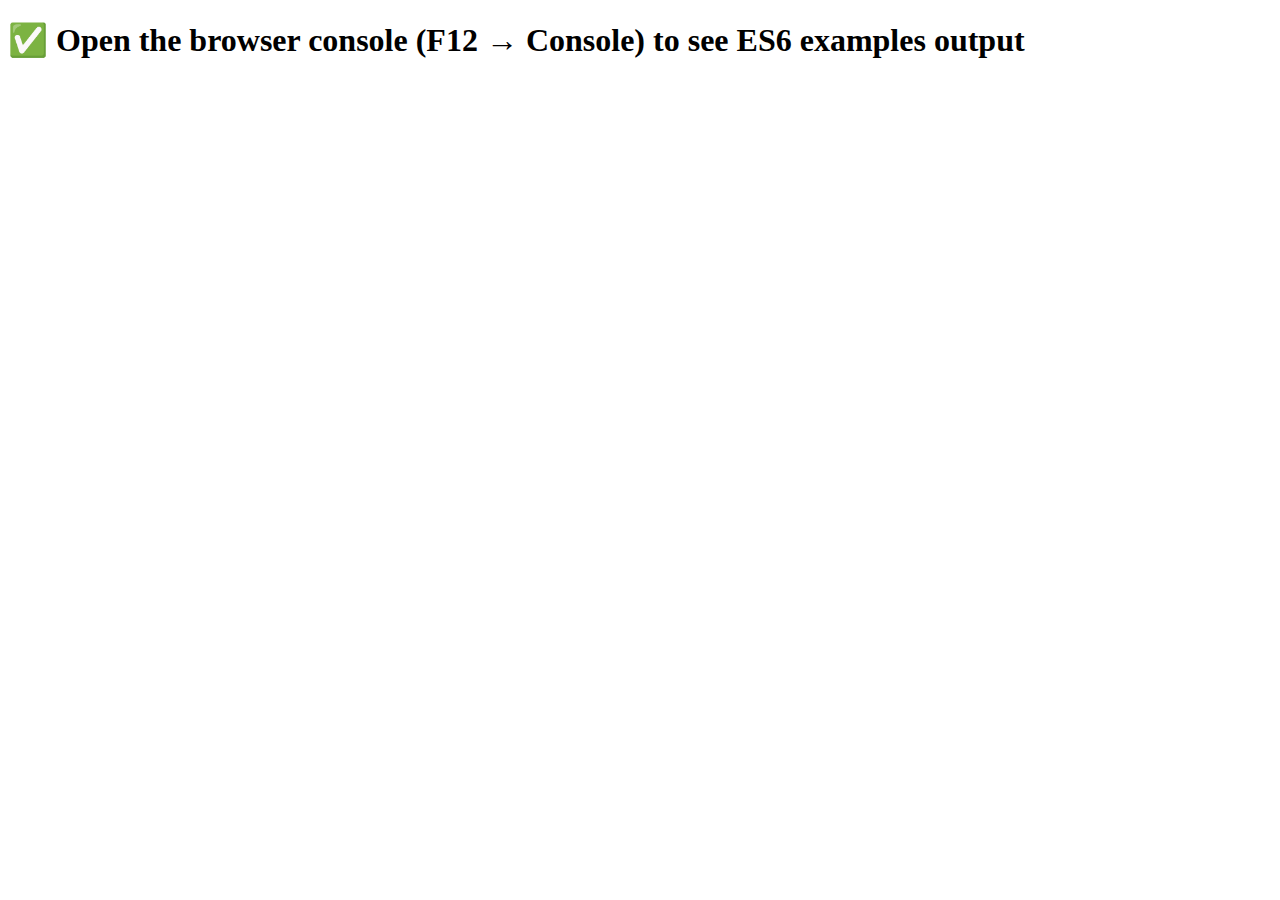
<file: ch13_ecma_script_strict_mode/es6.html>
<!DOCTYPE html>
<html lang="en">
<head>
  <meta charset="UTF-8">
  <title>ES6 Examples - All in One</title>
</head>
<body>
  <h1>✅ Open the browser console (F12 → Console) to see ES6 examples output</h1>

  <script>
    // =============================
    // ES6 Examples - All in One
    // =============================

    // 1. let & const
    let age = 25;
    const pi = 3.14;
    console.log("Age:", age, "Pi:", pi);

    // 2. Arrow Functions
    const add = (a, b) => a + b;
    console.log("Add:", add(5, 3));

    // 3. Template Literals
    const name = "Meya";
    console.log(`Hello, ${name}! You are ${age} years old.`);

    // 4. Default Parameters
    const multiply = (a, b = 2) => a * b;
    console.log("Multiply:", multiply(5));

    // 5. Destructuring
    const user = { id: 1, username: "Meya", role: "admin" };
    const { username, role } = user;
    console.log("User:", username, role);

    const numbers = [10, 20, 30];
    const [first, second] = numbers;
    console.log("Array destructuring:", first, second);

    // 6. Spread & Rest
    const arr1 = [1, 2, 3];
    const arr2 = [...arr1, 4, 5];
    console.log("Spread:", arr2);

    const sum = (...nums) => nums.reduce((acc, n) => acc + n, 0);
    console.log("Rest + Reduce:", sum(1, 2, 3, 4));

    // 7. Classes
    class Person {
      constructor(name, age) {
        this.name = name;
        this.age = age;
      }
      
      greet() {
        console.log(`Hi, I'm ${this.name}, ${this.age} years old.`);
      }
    }
    const p1 = new Person("Meya", 22);
    p1.greet();

    // 8. Modules (simulated inline)
    const square = (x) => x * x;
    const cube = (x) => x * x * x;
    console.log("Square:", square(3), "Cube:", cube(3));

    // 9. Promises
    const fetchData = () => {
      return new Promise((resolve) => {
        setTimeout(() => resolve("Data received!"), 1000);
      });
    };

    fetchData().then(data => console.log("Promise:", data));

    // 10. Async/Await
    const fetchDataAsync = async () => {
      const data = await fetchData();
      console.log("Async/Await:", data);
    };

    fetchDataAsync();
  </script>
</body>
</html>
</file>
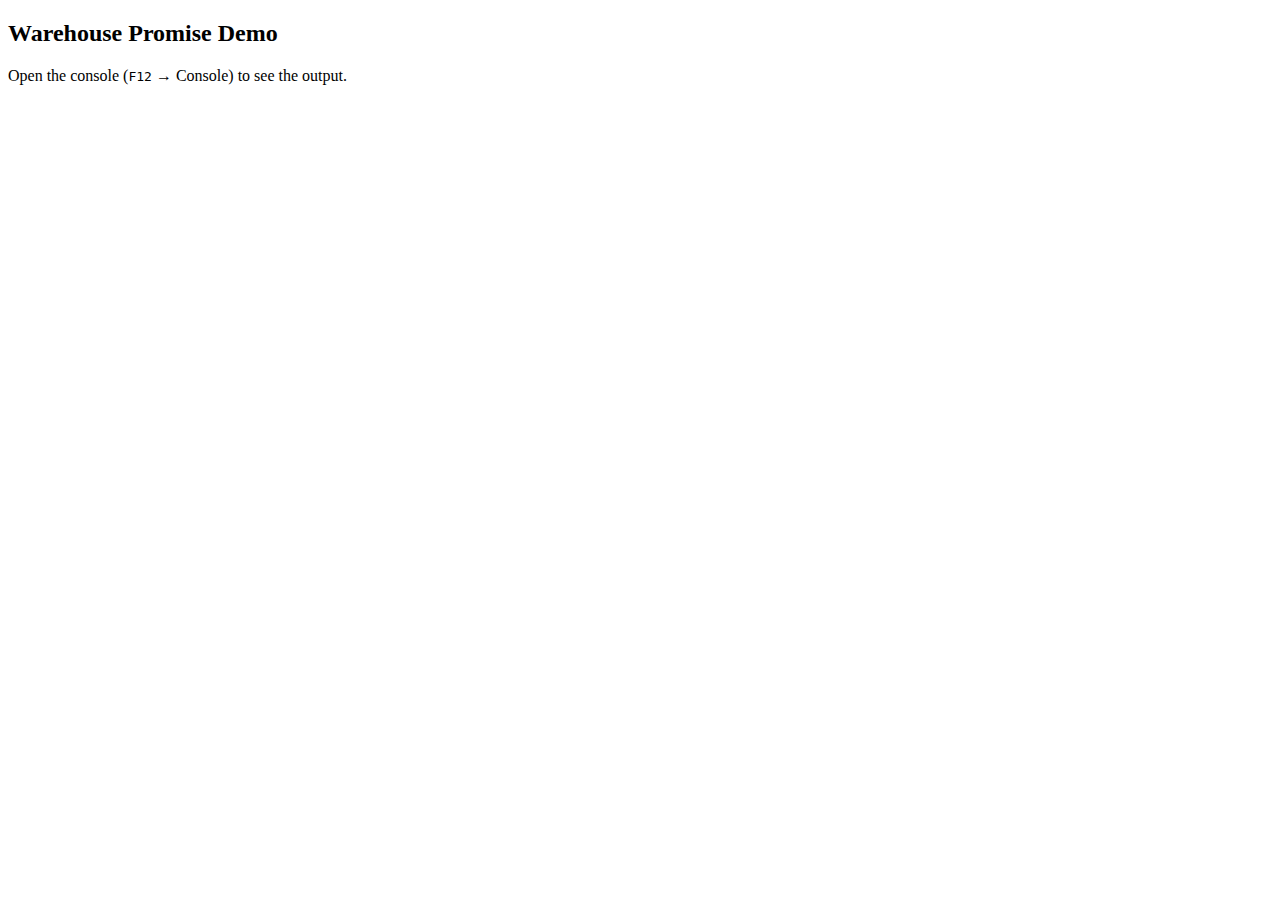
<file: ch16_promises/warehouse.html>
<!DOCTYPE html>
<html lang="en">
<head>
  <meta charset="UTF-8">
  <title>Warehouse Promise Example</title>
</head>
<body>
  <h2>Warehouse Promise Demo</h2>
  <p>Open the console (<kbd>F12</kbd> → Console) to see the output.</p>

  <script>
    // Function that simulates a warehouse worker checking for an item
    function fetchItemFromWarehouse(item) {
      return new Promise((resolve, reject) => {
        console.log(`Desk: "Can you fetch '${item}' from the warehouse?"`);
        console.log("Warehouse worker: *goes to check...*");

        // Simulate time taken to check warehouse
        setTimeout(() => {
          const itemsInStock = ["chair", "table", "laptop"]; // warehouse stock
          if (itemsInStock.includes(item)) {
            resolve(`Yes! The '${item}' is available.`);
          } else {
            reject(`Sorry, the '${item}' is not in stock.`);
          }
        }, 2000);
      });
    }

    // Making a request
    let requestedItem = "phone"; // try changing this to "laptop" to see fulfillment

    let promise = fetchItemFromWarehouse(requestedItem);

    console.log("Status: Waiting for the warehouse worker (Pending)...");

    // Handle fulfillment or rejection
    promise
      .then((message) => {
        console.log("Fulfilled ✅:", message);
      })
      .catch((error) => {
        console.log("Rejected ❌:", error);
      });
  </script>
</body>
</html>
</file>
<file: ch12_events/onchanges-examples/style.css>
body {
  font-family: Arial, sans-serif;
  padding: 20px;
}

label {
  font-weight: bold;
  margin-right: 10px;
}

select {
  padding: 5px;
  font-size: 16px;
}

.box {
  width: 200px;
  height: 200px;
  margin-top: 20px;
  border-radius: 10px;
  border: 2px solid #333;
  background-color: lightgray;
  display: flex;
  align-items: center;
  justify-content: center;
  font-weight: bold;
  font-size: 18px;
}
</file>
<file: my_trial/school/style.css>
@import url('https://fonts.googleapis.com/css2?family=Poppins:wght@400;600&display=swap');

body {
  font-family: 'Poppins', sans-serif;
  background: linear-gradient(135deg, #eb74b2, #acaee5);
  display: flex;
  flex-direction: column;
  align-items: center;
  justify-content: center;
  height: 100vh;
  margin: 0;
  color: #2c3e50;
}

h1 {
  font-size: 28px;
  font-weight: 600;
  margin-bottom: 20px;
  color: #2d3436;
  text-shadow: 1px 1px 4px rgba(0, 0, 0, 0.1);
}

.container {
  background: white;
  padding: 30px;
  border-radius: 20px;
  box-shadow: 0 8px 20px rgba(0,0,0,0.15);
  width: 380px;
  text-align: center;
  transition: transform 0.3s ease;
}

.container:hover {
  transform: scale(1.03);
}

input {
  padding: 12px;
  width: 80%;
  margin: 15px 0;
  border-radius: 10px;
  border: 1.5px solid #ccc;
  font-size: 16px;
  transition: all 0.3s ease;
}

input:focus {
  border-color: #6c5ce7;
  outline: none;
  box-shadow: 0 0 8px rgba(108, 92, 231, 0.4);
}

button {
  padding: 12px 18px;
  border: none;
  border-radius: 12px;
  background: linear-gradient(135deg, #c45ce7, #9bdbfe);
  color: white;
  font-size: 16px;
  font-weight: 600;
  cursor: pointer;
  transition: all 0.3s ease;
}

button:hover {
  background: linear-gradient(135deg, #5a4cc7, #8e86fa);
  box-shadow: 0 5px 15px rgba(0,0,0,0.2);
  transform: translateY(-2px);
}

.result {
  margin-top: 25px;
  font-size: 18px;
  font-weight: bold;
  color: #2c3e50;
  padding: 15px;
  border-radius: 12px;
  background: #f1f2f6;
  animation: fadeIn 0.5s ease;
}

@keyframes fadeIn {
  from { opacity: 0; transform: translateY(10px); }
  to { opacity: 1; transform: translateY(0); }
}
</file>
